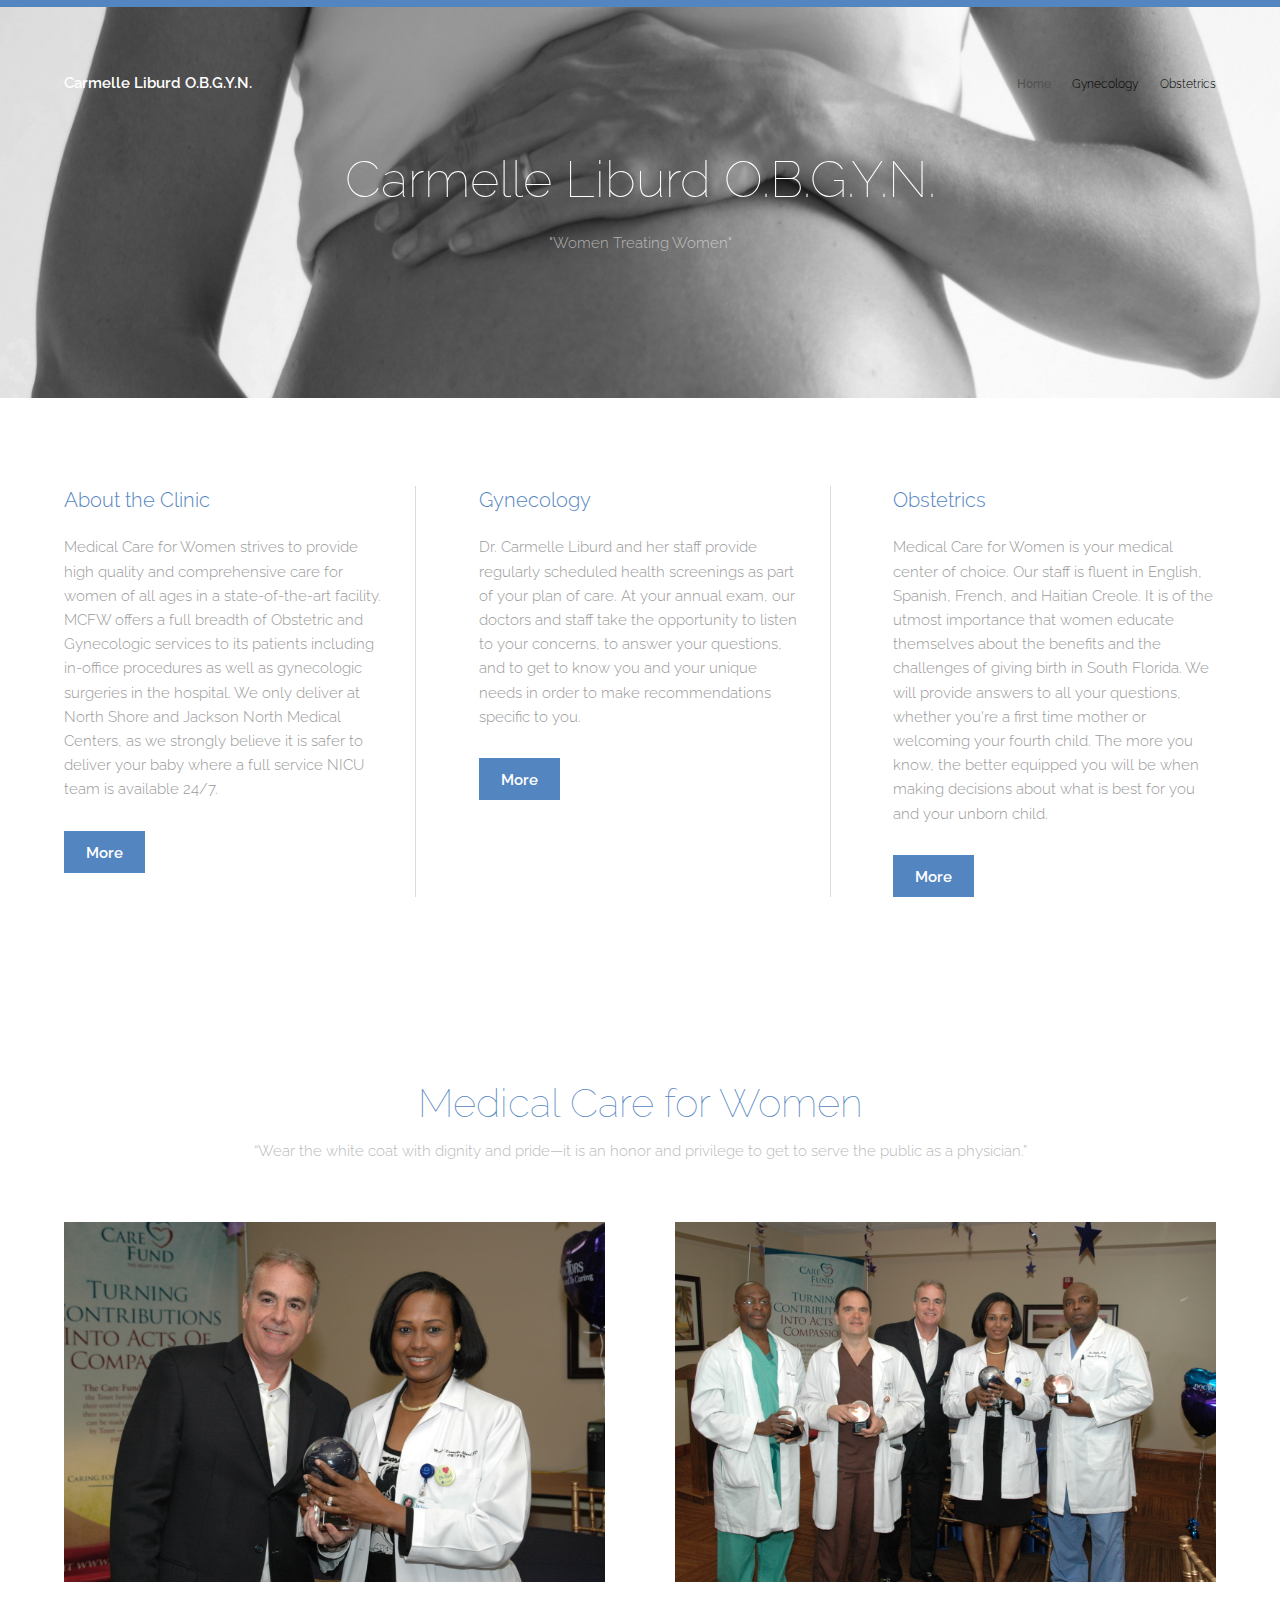
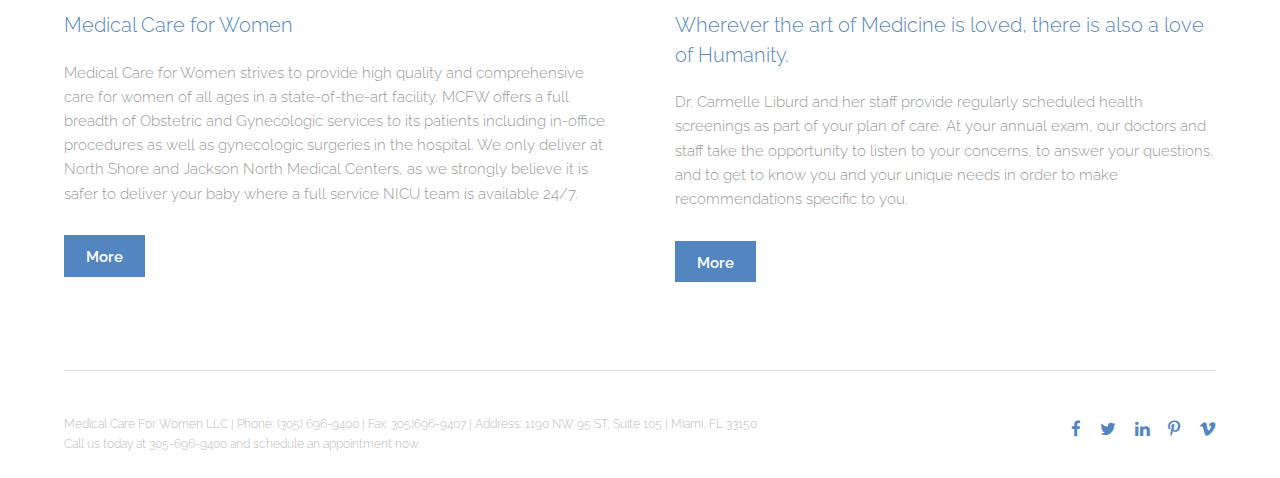
<file: index.html>
<!DOCTYPE HTML>
<!--
	Theory by TEMPLATED
	templated.co @templatedco
	Released for free under the Creative Commons Attribution 3.0 license (templated.co/license)
-->
<html>
	<head>
		<title>Carmelle Liburd</title>
		<meta charset="utf-8" />
		<meta name="viewport" content="width=device-width, initial-scale=1" />
		<link rel="stylesheet" href="assets/css/main.css" />
	</head>
	<body>

		<!-- Header -->
			<header id="header">
				<div class="inner">
					<a href="index.html" class="logo">Carmelle Liburd O.B.G.Y.N.</a>
					<nav id="nav">
						<a href="index.html"><strong>Home</strong></a>
						<a href="generic.html">Gynecology</a>
						<a href="obstetrics.html">Obstetrics</a>
					</nav>
					<a href="#navPanel" class="navPanelToggle"><span class="fa fa-bars"></span></a>
				</div>
			</header>

		<!-- Banner -->
			<section id="banner">
				<h1>Carmelle Liburd O.B.G.Y.N.</h1>
				<p>"Women Treating Women"</p>
			</section>

		<!-- One -->
			<section id="one" class="wrapper">
				<div class="inner">
					<div class="flex flex-3">
						<article>
							<header>
								<h3>About the Clinic<br /></h3>
							</header>
							<p>Medical Care for Women strives to provide high quality and comprehensive care for women of all ages in a state-of-the-art facility. MCFW offers a full breadth of Obstetric and Gynecologic services to its patients including in-office procedures as well as gynecologic surgeries in the hospital. We only deliver at North Shore and Jackson North Medical Centers, as we strongly believe it is safer to deliver your baby where a full service NICU team is available 24/7.</p>
							<footer>
								<a href="#" class="button special">More</a>
							</footer>
						</article>
						<article>
							<header>
								<h3>Gynecology<br /></h3>
							</header>
							<p>Dr. Carmelle Liburd and her staff provide regularly scheduled health screenings as part of your plan of care. At your annual exam, our doctors and staff take the opportunity to listen to your concerns, to answer your questions, and to get to know you and your unique needs in order to make recommendations specific to you.</p>
							<footer>
								<a href="#" class="button special">More</a>
							</footer>
						</article>
						<article>
							<header>
								<h3>Obstetrics<br /></h3>
							</header>
							<p>Medical Care for Women is your medical center of choice. Our staff is fluent in English, Spanish, French, and Haitian Creole. It is of the utmost importance that women educate themselves about the benefits and the challenges of giving birth in South Florida. We will provide answers to all your questions, whether you're a first time mother or welcoming your fourth child. The more you know, the better equipped you will be when making decisions about what is best for you and your unborn child.</p>
							<footer>
								<a href="#" class="button special">More</a>
							</footer>
						</article>
					</div>
				</div>
			</section>

		<!-- Two -->


		<!-- Three -->
			<section id="three" class="wrapper special">
				<div class="inner">
					<header class="align-center">
						<h2>Medical Care for Women</h2>
						<p>“Wear the white coat with dignity and pride—it is an honor and privilege to get to serve the public as a physician.”</p>
					</header>
					<div class="flex flex-2">
						<article>
							<div class="image fit">
								<img src="images/duo.JPG" alt="Pic 01" />
							</div>
							<header>
								<h3>Medical Care for Women</h3>
							</header>
							<p>Medical Care for Women strives to provide high quality and comprehensive care for women of all ages in a state-of-the-art facility. MCFW offers a full breadth of Obstetric and Gynecologic services to its patients including in-office procedures as well as gynecologic surgeries in the hospital. We only deliver at North Shore and Jackson North Medical Centers, as we strongly believe it is safer to deliver your baby where a full service NICU team is available 24/7.</p>
							<footer>
								<a href="#" class="button special">More</a>
							</footer>
						</article>
						<article>
							<div class="image fit">
								<img src="images/group.JPG" alt="Pic 02" />
							</div>
							<header>
								<h3>Wherever the art of Medicine is loved, there is also a love of Humanity.</h3>
							</header>
							<p>Dr. Carmelle Liburd and her staff provide regularly scheduled health screenings as part of your plan of care. At your annual exam, our doctors and staff take the opportunity to listen to your concerns, to answer your questions, and to get to know you and your unique needs in order to make recommendations specific to you.

</p>
							<footer>
								<a href="#" class="button special">More</a>
							</footer>
						</article>
					</div>
				</div>
			</section>

		<!-- Footer -->
			<footer id="footer">
				<div class="inner">
					<div class="flex">
						<div class="copyright">
							Medical Care For Women LLC

| Phone: (305) 696-9400

| Fax: 305)696-9407

| Address: 1190 NW 95 ST, Suite 105

| Miami, FL 33150 <br>Call us today at 305-696-9400 and schedule an appointment now.
						</div>
						<ul class="icons">
							<li><a href="#" class="icon fa-facebook"><span class="label">Facebook</span></a></li>
							<li><a href="#" class="icon fa-twitter"><span class="label">Twitter</span></a></li>
							<li><a href="#" class="icon fa-linkedin"><span class="label">linkedIn</span></a></li>
							<li><a href="#" class="icon fa-pinterest-p"><span class="label">Pinterest</span></a></li>
							<li><a href="#" class="icon fa-vimeo"><span class="label">Vimeo</span></a></li>
						</ul>
					</div>
				</div>
			</footer>

		<!-- Scripts -->
			<script src="assets/js/jquery.min.js"></script>
			<script src="assets/js/skel.min.js"></script>
			<script src="assets/js/util.js"></script>
			<script src="assets/js/main.js"></script>

	</body>
</html>
</file>
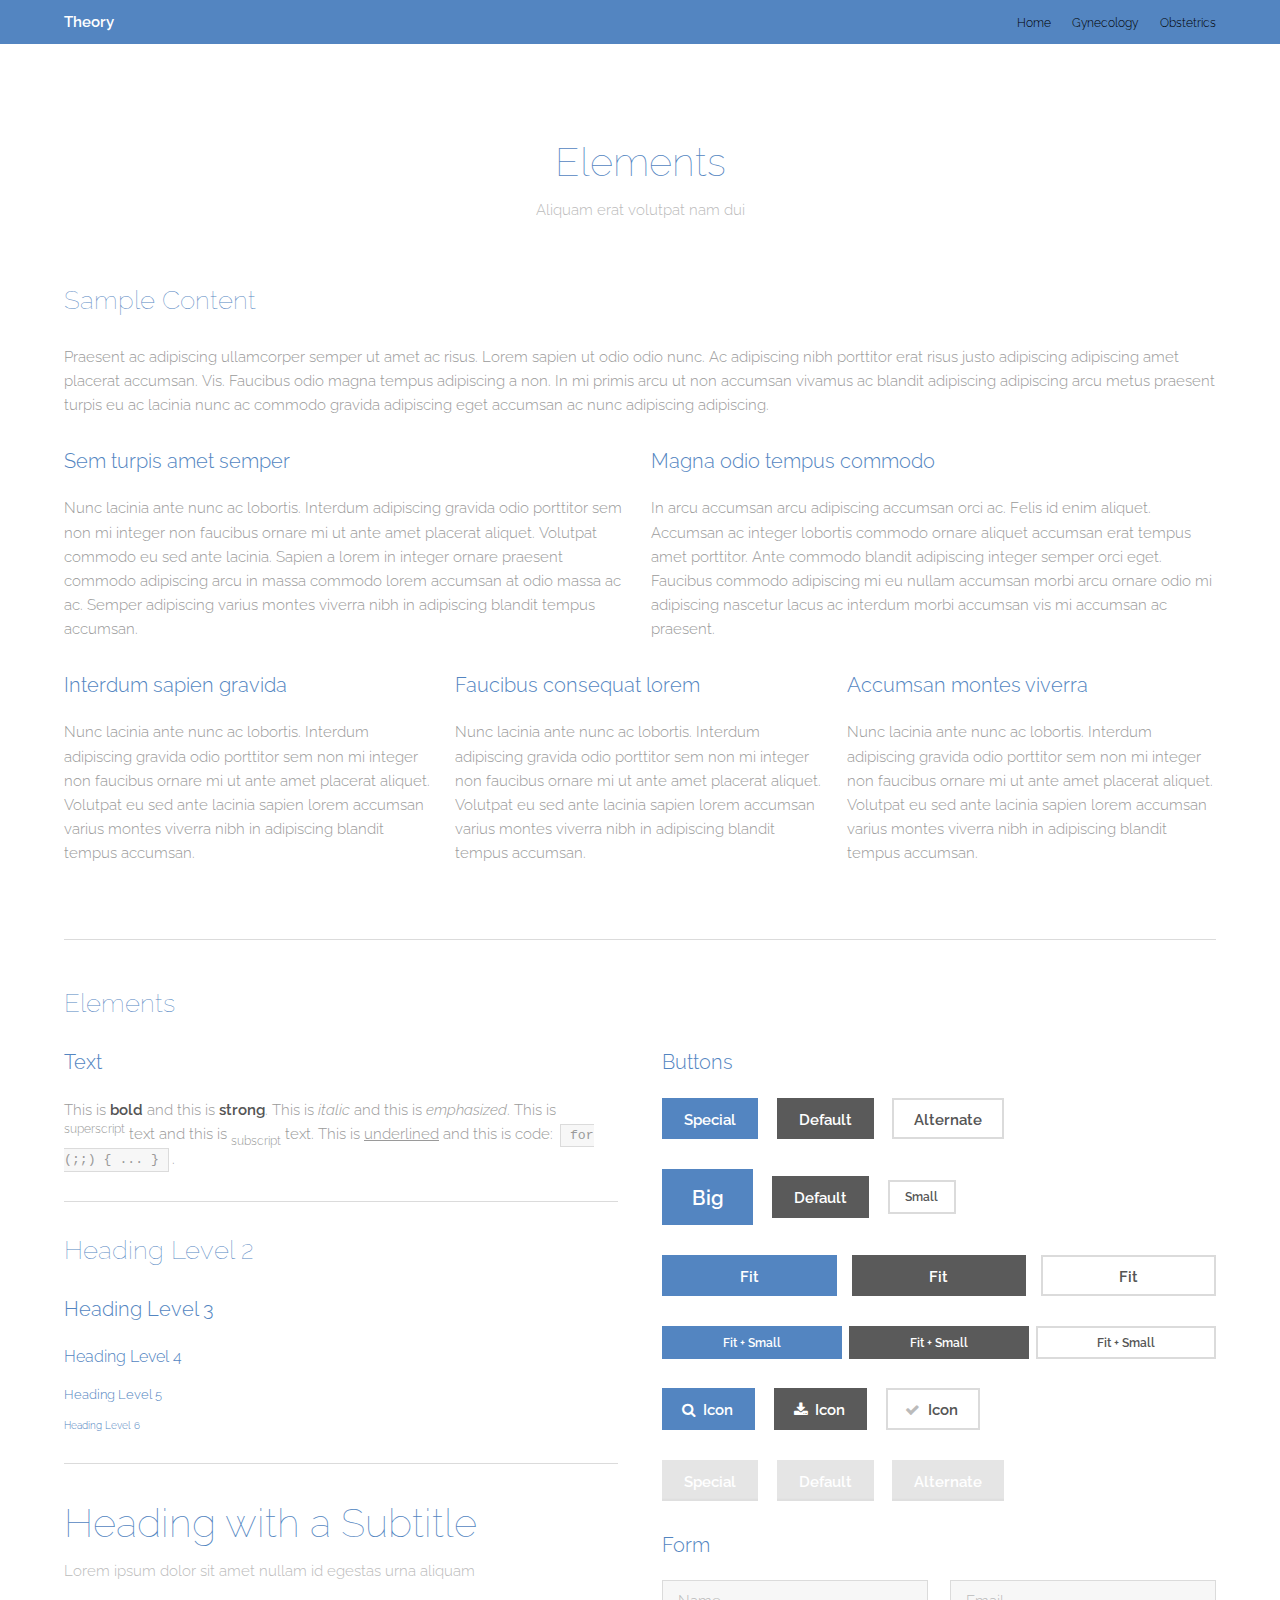
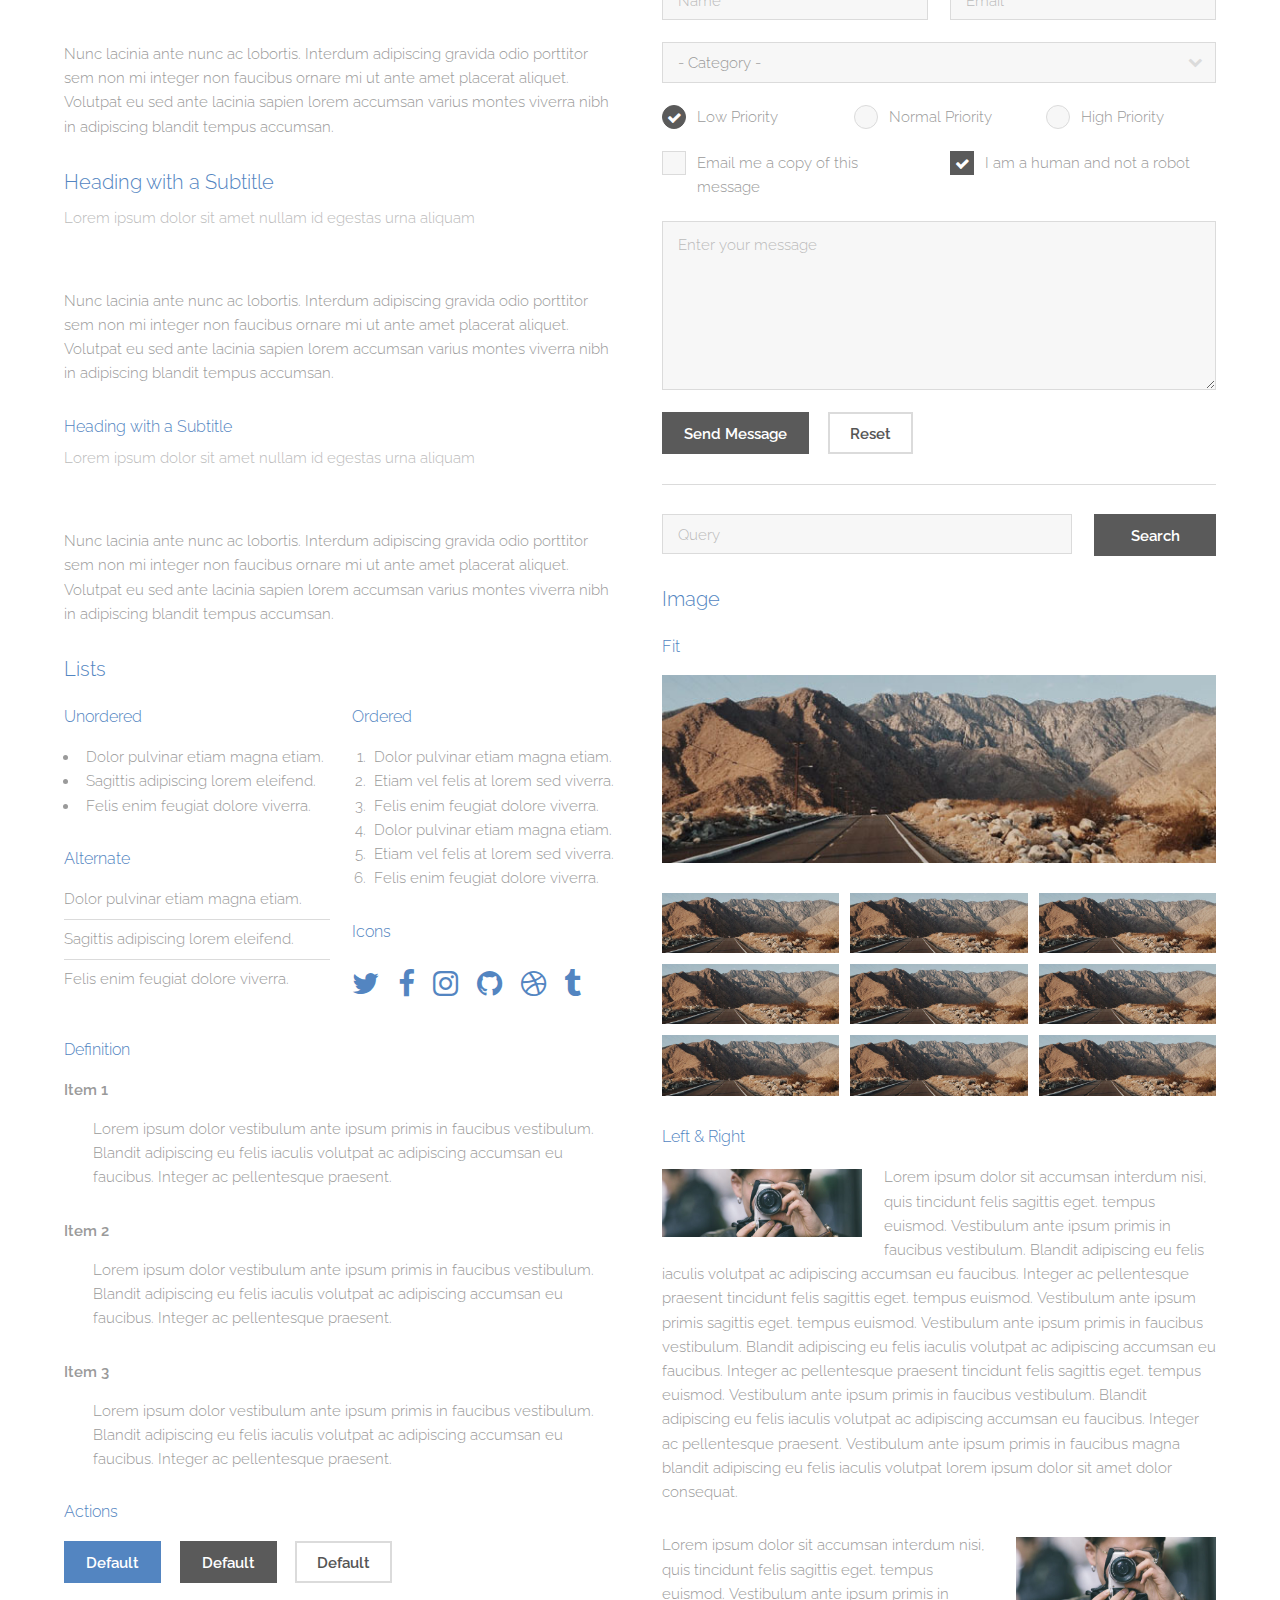
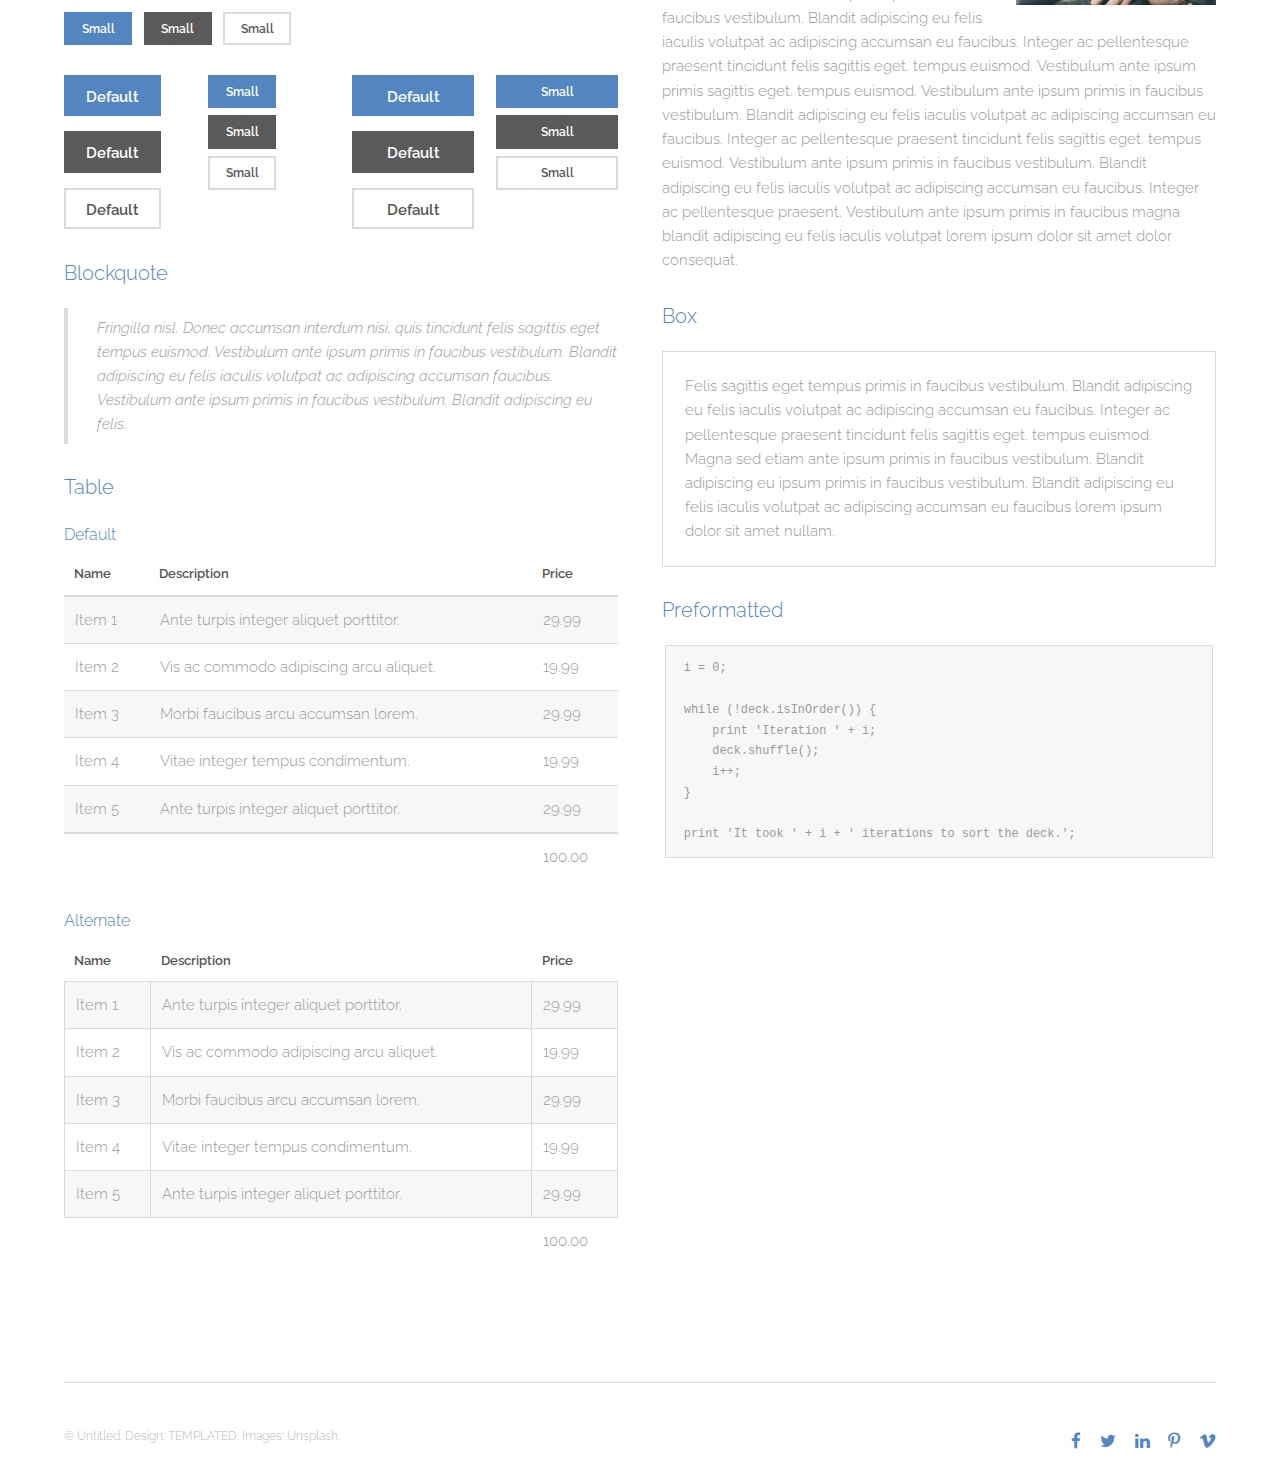
<file: elements.html>
<!DOCTYPE HTML>
<!--
	Theory by TEMPLATED
	templated.co @templatedco
	Released for free under the Creative Commons Attribution 3.0 license (templated.co/license)
-->
<html>
	<head>
		<title>Elements - Theory by TEMPLATED</title>
		<meta charset="utf-8" />
		<meta name="viewport" content="width=device-width, initial-scale=1" />
		<link rel="stylesheet" href="assets/css/main.css" />
	</head>
	<body class="subpage">

		<!-- Header -->
			<header id="header">
				<div class="inner">
					<a href="index.html" class="logo">Theory</a>
					<nav id="nav">
						<a href="index.html">Home</a>
						<a href="generic.html">Gynecology</a>
						<a href="elements.html">Obstetrics</a>
					</nav>
					<a href="#navPanel" class="navPanelToggle"><span class="fa fa-bars"></span></a>
				</div>
			</header>

		<!-- Main -->
			<section id="main" class="wrapper">
				<div class="inner">
					<header class="align-center">
						<h2>Elements</h2>
						<p>Aliquam erat volutpat nam dui </p>
					</header>

				<!-- Content -->
					<h2 id="content">Sample Content</h2>
					<p>Praesent ac adipiscing ullamcorper semper ut amet ac risus. Lorem sapien ut odio odio nunc. Ac adipiscing nibh porttitor erat risus justo adipiscing adipiscing amet placerat accumsan. Vis. Faucibus odio magna tempus adipiscing a non. In mi primis arcu ut non accumsan vivamus ac blandit adipiscing adipiscing arcu metus praesent turpis eu ac lacinia nunc ac commodo gravida adipiscing eget accumsan ac nunc adipiscing adipiscing.</p>
					<div class="row">
						<div class="6u 12u$(small)">
							<h3>Sem turpis amet semper</h3>
							<p>Nunc lacinia ante nunc ac lobortis. Interdum adipiscing gravida odio porttitor sem non mi integer non faucibus ornare mi ut ante amet placerat aliquet. Volutpat commodo eu sed ante lacinia. Sapien a lorem in integer ornare praesent commodo adipiscing arcu in massa commodo lorem accumsan at odio massa ac ac. Semper adipiscing varius montes viverra nibh in adipiscing blandit tempus accumsan.</p>
						</div>
						<div class="6u$ 12u$(small)">
							<h3>Magna odio tempus commodo</h3>
							<p>In arcu accumsan arcu adipiscing accumsan orci ac. Felis id enim aliquet. Accumsan ac integer lobortis commodo ornare aliquet accumsan erat tempus amet porttitor. Ante commodo blandit adipiscing integer semper orci eget. Faucibus commodo adipiscing mi eu nullam accumsan morbi arcu ornare odio mi adipiscing nascetur lacus ac interdum morbi accumsan vis mi accumsan ac praesent.</p>
						</div>
						<!-- Break -->
						<div class="4u 12u$(medium)">
							<h3>Interdum sapien gravida</h3>
							<p>Nunc lacinia ante nunc ac lobortis. Interdum adipiscing gravida odio porttitor sem non mi integer non faucibus ornare mi ut ante amet placerat aliquet. Volutpat eu sed ante lacinia sapien lorem accumsan varius montes viverra nibh in adipiscing blandit tempus accumsan.</p>
						</div>
						<div class="4u 12u$(medium)">
							<h3>Faucibus consequat lorem</h3>
							<p>Nunc lacinia ante nunc ac lobortis. Interdum adipiscing gravida odio porttitor sem non mi integer non faucibus ornare mi ut ante amet placerat aliquet. Volutpat eu sed ante lacinia sapien lorem accumsan varius montes viverra nibh in adipiscing blandit tempus accumsan.</p>
						</div>
						<div class="4u$ 12u$(medium)">
							<h3>Accumsan montes viverra</h3>
							<p>Nunc lacinia ante nunc ac lobortis. Interdum adipiscing gravida odio porttitor sem non mi integer non faucibus ornare mi ut ante amet placerat aliquet. Volutpat eu sed ante lacinia sapien lorem accumsan varius montes viverra nibh in adipiscing blandit tempus accumsan.</p>
						</div>
					</div>

				<hr class="major" />

				<!-- Elements -->
					<h2 id="elements">Elements</h2>
					<div class="row 200%">
						<div class="6u 12u$(medium)">

							<!-- Text stuff -->
								<h3>Text</h3>
								<p>This is <b>bold</b> and this is <strong>strong</strong>. This is <i>italic</i> and this is <em>emphasized</em>.
								This is <sup>superscript</sup> text and this is <sub>subscript</sub> text.
								This is <u>underlined</u> and this is code: <code>for (;;) { ... }</code>.</p>
								<hr />
								<h2>Heading Level 2</h2>
								<h3>Heading Level 3</h3>
								<h4>Heading Level 4</h4>
								<h5>Heading Level 5</h5>
								<h6>Heading Level 6</h6>
								<hr />
								<header>
									<h2>Heading with a Subtitle</h2>
									<p>Lorem ipsum dolor sit amet nullam id egestas urna aliquam</p>
								</header>
								<p>Nunc lacinia ante nunc ac lobortis. Interdum adipiscing gravida odio porttitor sem non mi integer non faucibus ornare mi ut ante amet placerat aliquet. Volutpat eu sed ante lacinia sapien lorem accumsan varius montes viverra nibh in adipiscing blandit tempus accumsan.</p>
								<header>
									<h3>Heading with a Subtitle</h3>
									<p>Lorem ipsum dolor sit amet nullam id egestas urna aliquam</p>
								</header>
								<p>Nunc lacinia ante nunc ac lobortis. Interdum adipiscing gravida odio porttitor sem non mi integer non faucibus ornare mi ut ante amet placerat aliquet. Volutpat eu sed ante lacinia sapien lorem accumsan varius montes viverra nibh in adipiscing blandit tempus accumsan.</p>
								<header>
									<h4>Heading with a Subtitle</h4>
									<p>Lorem ipsum dolor sit amet nullam id egestas urna aliquam</p>
								</header>
								<p>Nunc lacinia ante nunc ac lobortis. Interdum adipiscing gravida odio porttitor sem non mi integer non faucibus ornare mi ut ante amet placerat aliquet. Volutpat eu sed ante lacinia sapien lorem accumsan varius montes viverra nibh in adipiscing blandit tempus accumsan.</p>

							<!-- Lists -->
								<h3>Lists</h3>
								<div class="row">
									<div class="6u 12u$(small)">

										<h4>Unordered</h4>
										<ul>
											<li>Dolor pulvinar etiam magna etiam.</li>
											<li>Sagittis adipiscing lorem eleifend.</li>
											<li>Felis enim feugiat dolore viverra.</li>
										</ul>

										<h4>Alternate</h4>
										<ul class="alt">
											<li>Dolor pulvinar etiam magna etiam.</li>
											<li>Sagittis adipiscing lorem eleifend.</li>
											<li>Felis enim feugiat dolore viverra.</li>
										</ul>

									</div>
									<div class="6u$ 12u$(small)">

										<h4>Ordered</h4>
										<ol>
											<li>Dolor pulvinar etiam magna etiam.</li>
											<li>Etiam vel felis at lorem sed viverra.</li>
											<li>Felis enim feugiat dolore viverra.</li>
											<li>Dolor pulvinar etiam magna etiam.</li>
											<li>Etiam vel felis at lorem sed viverra.</li>
											<li>Felis enim feugiat dolore viverra.</li>
										</ol>

										<h4>Icons</h4>
										<ul class="icons">
											<li><a href="#" class="icon fa-twitter"><span class="label">Twitter</span></a></li>
											<li><a href="#" class="icon fa-facebook"><span class="label">Facebook</span></a></li>
											<li><a href="#" class="icon fa-instagram"><span class="label">Instagram</span></a></li>
											<li><a href="#" class="icon fa-github"><span class="label">Github</span></a></li>
											<li><a href="#" class="icon fa-dribbble"><span class="label">Dribbble</span></a></li>
											<li><a href="#" class="icon fa-tumblr"><span class="label">Tumblr</span></a></li>
										</ul>

									</div>
								</div>
								<h4>Definition</h4>
								<dl>
									<dt>Item 1</dt>
									<dd>
										<p>Lorem ipsum dolor vestibulum ante ipsum primis in faucibus vestibulum. Blandit adipiscing eu felis iaculis volutpat ac adipiscing accumsan eu faucibus. Integer ac pellentesque praesent.</p>
									</dd>
									<dt>Item 2</dt>
									<dd>
										<p>Lorem ipsum dolor vestibulum ante ipsum primis in faucibus vestibulum. Blandit adipiscing eu felis iaculis volutpat ac adipiscing accumsan eu faucibus. Integer ac pellentesque praesent.</p>
									</dd>
									<dt>Item 3</dt>
									<dd>
										<p>Lorem ipsum dolor vestibulum ante ipsum primis in faucibus vestibulum. Blandit adipiscing eu felis iaculis volutpat ac adipiscing accumsan eu faucibus. Integer ac pellentesque praesent.</p>
									</dd>
								</dl>

								<h4>Actions</h4>
								<ul class="actions">
									<li><a href="#" class="button special">Default</a></li>
									<li><a href="#" class="button">Default</a></li>
									<li><a href="#" class="button alt">Default</a></li>
								</ul>
								<ul class="actions small">
									<li><a href="#" class="button special small">Small</a></li>
									<li><a href="#" class="button small">Small</a></li>
									<li><a href="#" class="button alt small">Small</a></li>
								</ul>
								<div class="row">
									<div class="3u 12u$(small)">
										<ul class="actions vertical">
											<li><a href="#" class="button special">Default</a></li>
											<li><a href="#" class="button">Default</a></li>
											<li><a href="#" class="button alt">Default</a></li>
										</ul>
									</div>
									<div class="3u 12u$(small)">
										<ul class="actions vertical small">
											<li><a href="#" class="button special small">Small</a></li>
											<li><a href="#" class="button small">Small</a></li>
											<li><a href="#" class="button alt small">Small</a></li>
										</ul>
									</div>
									<div class="3u 12u$(small)">
										<ul class="actions vertical">
											<li><a href="#" class="button special fit">Default</a></li>
											<li><a href="#" class="button fit">Default</a></li>
											<li><a href="#" class="button alt fit">Default</a></li>
										</ul>
									</div>
									<div class="3u$ 12u$(small)">
										<ul class="actions vertical small">
											<li><a href="#" class="button special small fit">Small</a></li>
											<li><a href="#" class="button small fit">Small</a></li>
											<li><a href="#" class="button alt small fit">Small</a></li>
										</ul>
									</div>
								</div>

							<!-- Blockquote -->
								<h3>Blockquote</h3>
								<blockquote>Fringilla nisl. Donec accumsan interdum nisi, quis tincidunt felis sagittis eget tempus euismod. Vestibulum ante ipsum primis in faucibus vestibulum. Blandit adipiscing eu felis iaculis volutpat ac adipiscing accumsan faucibus. Vestibulum ante ipsum primis in faucibus vestibulum. Blandit adipiscing eu felis.</blockquote>

							<!-- Table -->
								<h3>Table</h3>

								<h4>Default</h4>
								<div class="table-wrapper">
									<table>
										<thead>
											<tr>
												<th>Name</th>
												<th>Description</th>
												<th>Price</th>
											</tr>
										</thead>
										<tbody>
											<tr>
												<td>Item 1</td>
												<td>Ante turpis integer aliquet porttitor.</td>
												<td>29.99</td>
											</tr>
											<tr>
												<td>Item 2</td>
												<td>Vis ac commodo adipiscing arcu aliquet.</td>
												<td>19.99</td>
											</tr>
											<tr>
												<td>Item 3</td>
												<td> Morbi faucibus arcu accumsan lorem.</td>
												<td>29.99</td>
											</tr>
											<tr>
												<td>Item 4</td>
												<td>Vitae integer tempus condimentum.</td>
												<td>19.99</td>
											</tr>
											<tr>
												<td>Item 5</td>
												<td>Ante turpis integer aliquet porttitor.</td>
												<td>29.99</td>
											</tr>
										</tbody>
										<tfoot>
											<tr>
												<td colspan="2"></td>
												<td>100.00</td>
											</tr>
										</tfoot>
									</table>
								</div>

								<h4>Alternate</h4>
								<div class="table-wrapper">
									<table class="alt">
										<thead>
											<tr>
												<th>Name</th>
												<th>Description</th>
												<th>Price</th>
											</tr>
										</thead>
										<tbody>
											<tr>
												<td>Item 1</td>
												<td>Ante turpis integer aliquet porttitor.</td>
												<td>29.99</td>
											</tr>
											<tr>
												<td>Item 2</td>
												<td>Vis ac commodo adipiscing arcu aliquet.</td>
												<td>19.99</td>
											</tr>
											<tr>
												<td>Item 3</td>
												<td> Morbi faucibus arcu accumsan lorem.</td>
												<td>29.99</td>
											</tr>
											<tr>
												<td>Item 4</td>
												<td>Vitae integer tempus condimentum.</td>
												<td>19.99</td>
											</tr>
											<tr>
												<td>Item 5</td>
												<td>Ante turpis integer aliquet porttitor.</td>
												<td>29.99</td>
											</tr>
										</tbody>
										<tfoot>
											<tr>
												<td colspan="2"></td>
												<td>100.00</td>
											</tr>
										</tfoot>
									</table>
								</div>

						</div>
						<div class="6u$ 12u$(medium)">

							<!-- Buttons -->
								<h3>Buttons</h3>
								<ul class="actions">
									<li><a href="#" class="button special">Special</a></li>
									<li><a href="#" class="button">Default</a></li>
									<li><a href="#" class="button alt">Alternate</a></li>
								</ul>
								<ul class="actions">
									<li><a href="#" class="button special big">Big</a></li>
									<li><a href="#" class="button">Default</a></li>
									<li><a href="#" class="button alt small">Small</a></li>
								</ul>
								<ul class="actions fit">
									<li><a href="#" class="button special fit">Fit</a></li>
									<li><a href="#" class="button fit">Fit</a></li>
									<li><a href="#" class="button alt fit">Fit</a></li>
								</ul>
								<ul class="actions fit small">
									<li><a href="#" class="button special fit small">Fit + Small</a></li>
									<li><a href="#" class="button fit small">Fit + Small</a></li>
									<li><a href="#" class="button alt fit small">Fit + Small</a></li>
								</ul>
								<ul class="actions">
									<li><a href="#" class="button special icon fa-search">Icon</a></li>
									<li><a href="#" class="button icon fa-download">Icon</a></li>
									<li><a href="#" class="button alt icon fa-check">Icon</a></li>
								</ul>
								<ul class="actions">
									<li><span class="button special disabled">Special</span></li>
									<li><span class="button disabled">Default</span></li>
									<li><span class="button alt disabled">Alternate</span></li>
								</ul>

							<!-- Form -->
								<h3>Form</h3>

								<form method="post" action="#">
									<div class="row uniform">
										<div class="6u 12u$(xsmall)">
											<input type="text" name="name" id="name" value="" placeholder="Name" />
										</div>
										<div class="6u$ 12u$(xsmall)">
											<input type="email" name="email" id="email" value="" placeholder="Email" />
										</div>
										<!-- Break -->
										<div class="12u$">
											<div class="select-wrapper">
												<select name="category" id="category">
													<option value="">- Category -</option>
													<option value="1">Manufacturing</option>
													<option value="1">Shipping</option>
													<option value="1">Administration</option>
													<option value="1">Human Resources</option>
												</select>
											</div>
										</div>
										<!-- Break -->
										<div class="4u 12u$(small)">
											<input type="radio" id="priority-low" name="priority" checked>
											<label for="priority-low">Low Priority</label>
										</div>
										<div class="4u 12u$(small)">
											<input type="radio" id="priority-normal" name="priority">
											<label for="priority-normal">Normal Priority</label>
										</div>
										<div class="4u$ 12u$(small)">
											<input type="radio" id="priority-high" name="priority">
											<label for="priority-high">High Priority</label>
										</div>
										<!-- Break -->
										<div class="6u 12u$(small)">
											<input type="checkbox" id="copy" name="copy">
											<label for="copy">Email me a copy of this message</label>
										</div>
										<div class="6u$ 12u$(small)">
											<input type="checkbox" id="human" name="human" checked>
											<label for="human">I am a human and not a robot</label>
										</div>
										<!-- Break -->
										<div class="12u$">
											<textarea name="message" id="message" placeholder="Enter your message" rows="6"></textarea>
										</div>
										<!-- Break -->
										<div class="12u$">
											<ul class="actions">
												<li><input type="submit" value="Send Message" /></li>
												<li><input type="reset" value="Reset" class="alt" /></li>
											</ul>
										</div>
									</div>
								</form>

								<hr />

								<form method="post" action="#">
									<div class="row uniform">
										<div class="9u 12u$(small)">
											<input type="text" name="query" id="query" value="" placeholder="Query" />
										</div>
										<div class="3u$ 12u$(small)">
											<input type="submit" value="Search" class="fit" />
										</div>
									</div>
								</form>

							<!-- Image -->
								<h3>Image</h3>

								<h4>Fit</h4>
								<span class="image fit"><img src="images/pic01.jpg" alt="" /></span>
								<div class="box alt">
									<div class="row 50% uniform">
										<div class="4u"><span class="image fit"><img src="images/pic01.jpg" alt="" /></span></div>
										<div class="4u"><span class="image fit"><img src="images/pic01.jpg" alt="" /></span></div>
										<div class="4u$"><span class="image fit"><img src="images/pic01.jpg" alt="" /></span></div>
										<!-- Break -->
										<div class="4u"><span class="image fit"><img src="images/pic01.jpg" alt="" /></span></div>
										<div class="4u"><span class="image fit"><img src="images/pic01.jpg" alt="" /></span></div>
										<div class="4u$"><span class="image fit"><img src="images/pic01.jpg" alt="" /></span></div>
										<!-- Break -->
										<div class="4u"><span class="image fit"><img src="images/pic01.jpg" alt="" /></span></div>
										<div class="4u"><span class="image fit"><img src="images/pic01.jpg" alt="" /></span></div>
										<div class="4u$"><span class="image fit"><img src="images/pic01.jpg" alt="" /></span></div>
									</div>
								</div>

								<h4>Left &amp; Right</h4>
								<p><span class="image left"><img src="images/pic02.jpg" alt="" /></span>Lorem ipsum dolor sit accumsan interdum nisi, quis tincidunt felis sagittis eget. tempus euismod. Vestibulum ante ipsum primis in faucibus vestibulum. Blandit adipiscing eu felis iaculis volutpat ac adipiscing accumsan eu faucibus. Integer ac pellentesque praesent tincidunt felis sagittis eget. tempus euismod. Vestibulum ante ipsum primis sagittis eget. tempus euismod. Vestibulum ante ipsum primis in faucibus vestibulum. Blandit adipiscing eu felis iaculis volutpat ac adipiscing accumsan eu faucibus. Integer ac pellentesque praesent tincidunt felis sagittis eget. tempus euismod. Vestibulum ante ipsum primis in faucibus vestibulum. Blandit adipiscing eu felis iaculis volutpat ac adipiscing accumsan eu faucibus. Integer ac pellentesque praesent. Vestibulum ante ipsum primis in faucibus magna blandit adipiscing eu felis iaculis volutpat lorem ipsum dolor sit amet dolor consequat.</p>
								<p><span class="image right"><img src="images/pic02.jpg" alt="" /></span>Lorem ipsum dolor sit accumsan interdum nisi, quis tincidunt felis sagittis eget. tempus euismod. Vestibulum ante ipsum primis in faucibus vestibulum. Blandit adipiscing eu felis iaculis volutpat ac adipiscing accumsan eu faucibus. Integer ac pellentesque praesent tincidunt felis sagittis eget. tempus euismod. Vestibulum ante ipsum primis sagittis eget. tempus euismod. Vestibulum ante ipsum primis in faucibus vestibulum. Blandit adipiscing eu felis iaculis volutpat ac adipiscing accumsan eu faucibus. Integer ac pellentesque praesent tincidunt felis sagittis eget. tempus euismod. Vestibulum ante ipsum primis in faucibus vestibulum. Blandit adipiscing eu felis iaculis volutpat ac adipiscing accumsan eu faucibus. Integer ac pellentesque praesent. Vestibulum ante ipsum primis in faucibus magna blandit adipiscing eu felis iaculis volutpat lorem ipsum dolor sit amet dolor consequat.</p>

							<!-- Box -->
								<h3>Box</h3>
								<div class="box">
									<p>Felis sagittis eget tempus primis in faucibus vestibulum. Blandit adipiscing eu felis iaculis volutpat ac adipiscing accumsan eu faucibus. Integer ac pellentesque praesent tincidunt felis sagittis eget. tempus euismod. Magna sed etiam ante ipsum primis in faucibus vestibulum. Blandit adipiscing eu ipsum primis in faucibus vestibulum. Blandit adipiscing eu felis iaculis volutpat ac adipiscing accumsan eu faucibus lorem ipsum dolor sit amet nullam.</p>
								</div>

							<!-- Preformatted Code -->
								<h3>Preformatted</h3>
								<pre><code>i = 0;

while (!deck.isInOrder()) {
    print 'Iteration ' + i;
    deck.shuffle();
    i++;
}

print 'It took ' + i + ' iterations to sort the deck.';
</code></pre>

						</div>
					</div>

				</div>
			</section>

		<!-- Footer -->
			<footer id="footer">
				<div class="inner">
					<div class="flex">
						<div class="copyright">
							&copy; Untitled. Design: <a href="https://templated.co">TEMPLATED</a>. Images: <a href="https://unsplash.com">Unsplash</a>.
						</div>
						<ul class="icons">
							<li><a href="#" class="icon fa-facebook"><span class="label">Facebook</span></a></li>
							<li><a href="#" class="icon fa-twitter"><span class="label">Twitter</span></a></li>
							<li><a href="#" class="icon fa-linkedin"><span class="label">linkedIn</span></a></li>
							<li><a href="#" class="icon fa-pinterest-p"><span class="label">Pinterest</span></a></li>
							<li><a href="#" class="icon fa-vimeo"><span class="label">Vimeo</span></a></li>
						</ul>
					</div>
				</div>
			</footer>

		<!-- Scripts -->
			<script src="assets/js/jquery.min.js"></script>
			<script src="assets/js/skel.min.js"></script>
			<script src="assets/js/util.js"></script>
			<script src="assets/js/main.js"></script>

	</body>
</html>
</file>
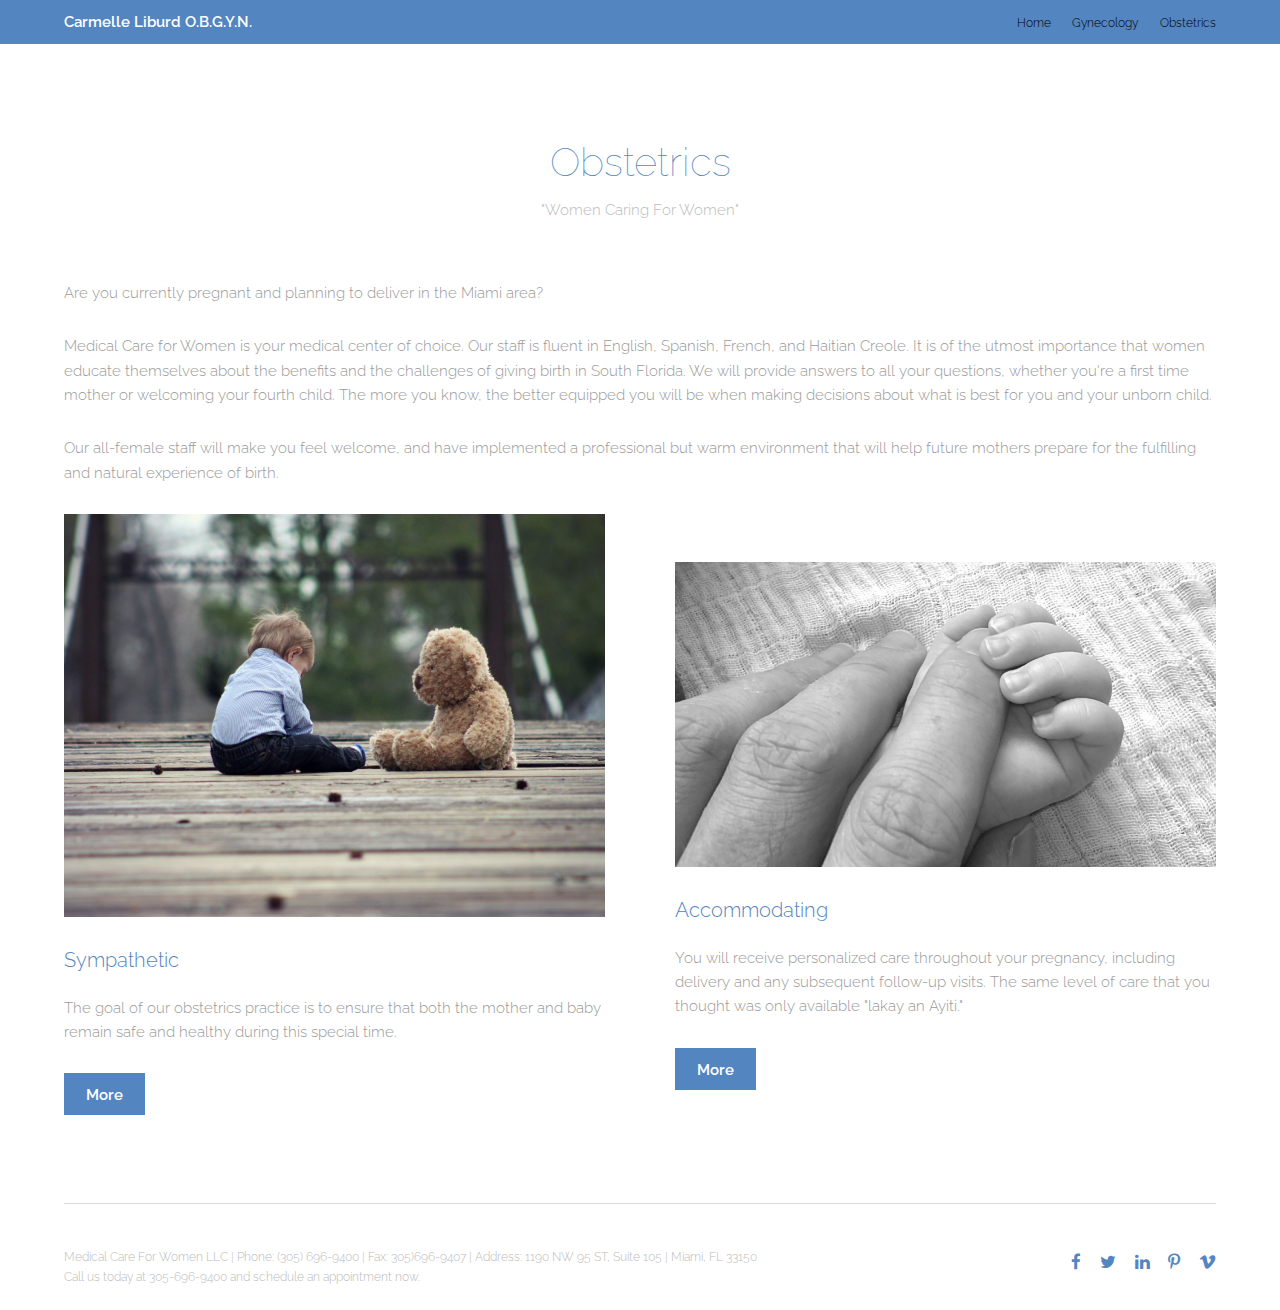
<file: obstetrics.html>
<!DOCTYPE HTML>
<!--
	Theory by TEMPLATED
	templated.co @templatedco
	Released for free under the Creative Commons Attribution 3.0 license (templated.co/license)
-->
<html>
	<head>
		<title>Carmelle Liburd MCFW</title>
		<meta charset="utf-8" />
		<meta name="viewport" content="width=device-width, initial-scale=1" />
		<link rel="stylesheet" href="assets/css/main.css" />
	</head>
	<body class="subpage">

		<!-- Header -->
			<header id="header">
				<div class="inner">
					<a href="index.html" class="logo">Carmelle Liburd O.B.G.Y.N.</a>
					<nav id="nav">
						<a href="index.html">Home</a>
						<a href="generic.html">Gynecology</a>
						<a href="obstetrics.html">Obstetrics</a>
					</nav>
					<a href="#navPanel" class="navPanelToggle"><span class="fa fa-bars"></span></a>
				</div>
			</header>

		<!-- Three -->
			<section id="three" class="wrapper">
				<div class="inner">
					<header class="align-center">
						<h2>Obstetrics</h2>
						<p>"Women Caring For Women"</p>
					</header>
					<p>Are you currently pregnant and planning to deliver in the Miami area?</p>
<p>Medical Care for Women is your medical center of choice. Our staff is fluent in English, Spanish, French, and Haitian Creole. It is of the utmost importance that women educate themselves about the benefits and the challenges of giving birth in South Florida. We will provide answers to all your questions, whether you're a first time mother or welcoming your fourth child. The more you know, the better equipped you will be when making decisions about what is best for you and your unborn child.</p>

<p>Our all-female staff will make you feel welcome, and have implemented a professional but warm environment that will help future mothers prepare for the fulfilling and natural experience of birth. </p>
					


					<div class="flex flex-2">
						<article>
							<div class="image fit">
								<img src="images/babybear.jpg" alt="Pic 01" />
							</div>
							<header>
								<h3>Sympathetic</h3>
							</header>
							<p>The goal of our obstetrics practice is to ensure that both the mother and baby remain safe and healthy during this special time.</p>
							<footer>
								<a href="#" class="button special">More</a>
							</footer>
						</article>
						<article>
							<br><br>
							<div class="image fit">
								<img src="images/babyhand.jpg" alt="Pic 02" />
							</div>
							<header>
								<h3>Accommodating</h3>
							</header>
							<p>You will receive personalized care throughout your pregnancy, including delivery and any subsequent follow-up visits. The same level of care that you thought was only available "lakay an Ayiti."</p>
							<footer>
								<a href="#" class="button special">More</a>
							</footer>
						</article>
					</div>
				</div>
			</section>

		<!-- Footer -->
			<footer id="footer">
				<div class="inner">
					<div class="flex">
						<div class="copyright">
						Medical Care For Women LLC

| Phone: (305) 696-9400

| Fax: 305)696-9407

| Address: 1190 NW 95 ST, Suite 105

| Miami, FL 33150 <br>Call us today at 305-696-9400 and schedule an appointment now.</div>
						<ul class="icons">
							<li><a href="#" class="icon fa-facebook"><span class="label">Facebook</span></a></li>
							<li><a href="#" class="icon fa-twitter"><span class="label">Twitter</span></a></li>
							<li><a href="#" class="icon fa-linkedin"><span class="label">linkedIn</span></a></li>
							<li><a href="#" class="icon fa-pinterest-p"><span class="label">Pinterest</span></a></li>
							<li><a href="#" class="icon fa-vimeo"><span class="label">Vimeo</span></a></li>
						</ul>
					</div>
				</div>
			</footer>

		<!-- Scripts -->
			<script src="assets/js/jquery.min.js"></script>
			<script src="assets/js/skel.min.js"></script>
			<script src="assets/js/util.js"></script>
			<script src="assets/js/main.js"></script>

	</body>
</html>
</file>
<file: assets/css/main.css>
@charset "UTF-8";
@import url(font-awesome.min.css);
@import "https://fonts.googleapis.com/css?family=Raleway:100,300,600";

/*
	Theory by TEMPLATED
	templated.co @templatedco
	Released for free under the Creative Commons Attribution 3.0 license (templated.co/license)
*/

/* Reset */

	html, body, div, span, applet, object, iframe, h1, h2, h3, h4, h5, h6, p, blockquote, pre, a, abbr, acronym, address, big, cite, code, del, dfn, em, img, ins, kbd, q, s, samp, small, strike, strong, sub, sup, tt, var, b, u, i, center, dl, dt, dd, ol, ul, li, fieldset, form, label, legend, table, caption, tbody, tfoot, thead, tr, th, td, article, aside, canvas, details, embed, figure, figcaption, footer, header, hgroup, menu, nav, output, ruby, section, summary, time, mark, audio, video {
		margin: 0;
		padding: 0;
		border: 0;
		font-family:Arial, Helvetica, sans-serif;
		font-size: 100%;
		font: inherit;
		vertical-align: baseline;
	}

	article, aside, details, figcaption, figure, footer, header, hgroup, menu, nav, section {
		display: block;
	}

	body {
		line-height: 1;
	}

	ol, ul {
		list-style: none;
	}

	blockquote, q {
		quotes: none;
	}

	blockquote:before, blockquote:after, q:before, q:after {
		content: '';
		content: none;
	}

	table {
		border-collapse: collapse;
		border-spacing: 0;
	}

	body {
		-webkit-text-size-adjust: none;
	}

/* Box Model */

	*, *:before, *:after {
		-moz-box-sizing: border-box;
		-webkit-box-sizing: border-box;
		box-sizing: border-box;
	}

/* Containers */

	.container {
		margin-left: auto;
		margin-right: auto;
	}

	.container.\31 25\25 {
		width: 100%;
		max-width: 100em;
		min-width: 80em;
	}

	.container.\37 5\25 {
		width: 60em;
	}

	.container.\35 0\25 {
		width: 40em;
	}

	.container.\32 5\25 {
		width: 20em;
	}

	.container {
		width: 80em;
	}

	@media screen and (max-width: 1680px) {

		.container.\31 25\25 {
			width: 100%;
			max-width: 100em;
			min-width: 80em;
		}

		.container.\37 5\25 {
			width: 60em;
		}

		.container.\35 0\25 {
			width: 40em;
		}

		.container.\32 5\25 {
			width: 20em;
		}

		.container {
			width: 80em;
		}

	}

	@media screen and (max-width: 1280px) {

		.container.\31 25\25 {
			width: 100%;
			max-width: 81.25em;
			min-width: 65em;
		}

		.container.\37 5\25 {
			width: 48.75em;
		}

		.container.\35 0\25 {
			width: 32.5em;
		}

		.container.\32 5\25 {
			width: 16.25em;
		}

		.container {
			width: 65em;
		}

	}

	@media screen and (max-width: 980px) {

		.container.\31 25\25 {
			width: 100%;
			max-width: 112.5%;
			min-width: 90%;
		}

		.container.\37 5\25 {
			width: 67.5%;
		}

		.container.\35 0\25 {
			width: 45%;
		}

		.container.\32 5\25 {
			width: 22.5%;
		}

		.container {
			width: 90%;
		}

	}

	@media screen and (max-width: 736px) {

		.container.\31 25\25 {
			width: 100%;
			max-width: 112.5%;
			min-width: 90%;
		}

		.container.\37 5\25 {
			width: 67.5%;
		}

		.container.\35 0\25 {
			width: 45%;
		}

		.container.\32 5\25 {
			width: 22.5%;
		}

		.container {
			width: 90% !important;
		}

	}

	@media screen and (max-width: 480px) {

		.container.\31 25\25 {
			width: 100%;
			max-width: 112.5%;
			min-width: 90%;
		}

		.container.\37 5\25 {
			width: 67.5%;
		}

		.container.\35 0\25 {
			width: 45%;
		}

		.container.\32 5\25 {
			width: 22.5%;
		}

		.container {
			width: 90% !important;
		}

	}

/* Grid */

	.row {
		border-bottom: solid 1px transparent;
		-moz-box-sizing: border-box;
		-webkit-box-sizing: border-box;
		box-sizing: border-box;
	}

	.row > * {
		float: left;
		-moz-box-sizing: border-box;
		-webkit-box-sizing: border-box;
		box-sizing: border-box;
	}

	.row:after, .row:before {
		content: '';
		display: block;
		clear: both;
		height: 0;
	}

	.row.uniform > * > :first-child {
		margin-top: 0;
	}

	.row.uniform > * > :last-child {
		margin-bottom: 0;
	}

	.row.\30 \25 > * {
		padding: 0 0 0 0em;
	}

	.row.\30 \25 {
		margin: 0 0 -1px 0em;
	}

	.row.uniform.\30 \25 > * {
		padding: 0em 0 0 0em;
	}

	.row.uniform.\30 \25 {
		margin: 0em 0 -1px 0em;
	}

	.row > * {
		padding: 0 0 0 2em;
	}

	.row {
		margin: 0 0 -1px -2em;
	}

	.row.uniform > * {
		padding: 2em 0 0 2em;
	}

	.row.uniform {
		margin: -2em 0 -1px -2em;
	}

	.row.\32 00\25 > * {
		padding: 0 0 0 4em;
	}

	.row.\32 00\25 {
		margin: 0 0 -1px -4em;
	}

	.row.uniform.\32 00\25 > * {
		padding: 4em 0 0 4em;
	}

	.row.uniform.\32 00\25 {
		margin: -4em 0 -1px -4em;
	}

	.row.\31 50\25 > * {
		padding: 0 0 0 3em;
	}

	.row.\31 50\25 {
		margin: 0 0 -1px -3em;
	}

	.row.uniform.\31 50\25 > * {
		padding: 3em 0 0 3em;
	}

	.row.uniform.\31 50\25 {
		margin: -3em 0 -1px -3em;
	}

	.row.\35 0\25 > * {
		padding: 0 0 0 1em;
	}

	.row.\35 0\25 {
		margin: 0 0 -1px -1em;
	}

	.row.uniform.\35 0\25 > * {
		padding: 1em 0 0 1em;
	}

	.row.uniform.\35 0\25 {
		margin: -1em 0 -1px -1em;
	}

	.row.\32 5\25 > * {
		padding: 0 0 0 0.5em;
	}

	.row.\32 5\25 {
		margin: 0 0 -1px -0.5em;
	}

	.row.uniform.\32 5\25 > * {
		padding: 0.5em 0 0 0.5em;
	}

	.row.uniform.\32 5\25 {
		margin: -0.5em 0 -1px -0.5em;
	}

	.\31 2u, .\31 2u\24 {
		width: 100%;
		clear: none;
		margin-left: 0;
	}

	.\31 1u, .\31 1u\24 {
		width: 91.6666666667%;
		clear: none;
		margin-left: 0;
	}

	.\31 0u, .\31 0u\24 {
		width: 83.3333333333%;
		clear: none;
		margin-left: 0;
	}

	.\39 u, .\39 u\24 {
		width: 75%;
		clear: none;
		margin-left: 0;
	}

	.\38 u, .\38 u\24 {
		width: 66.6666666667%;
		clear: none;
		margin-left: 0;
	}

	.\37 u, .\37 u\24 {
		width: 58.3333333333%;
		clear: none;
		margin-left: 0;
	}

	.\36 u, .\36 u\24 {
		width: 50%;
		clear: none;
		margin-left: 0;
	}

	.\35 u, .\35 u\24 {
		width: 41.6666666667%;
		clear: none;
		margin-left: 0;
	}

	.\34 u, .\34 u\24 {
		width: 33.3333333333%;
		clear: none;
		margin-left: 0;
	}

	.\33 u, .\33 u\24 {
		width: 25%;
		clear: none;
		margin-left: 0;
	}

	.\32 u, .\32 u\24 {
		width: 16.6666666667%;
		clear: none;
		margin-left: 0;
	}

	.\31 u, .\31 u\24 {
		width: 8.3333333333%;
		clear: none;
		margin-left: 0;
	}

	.\31 2u\24 + *,
	.\31 1u\24 + *,
	.\31 0u\24 + *,
	.\39 u\24 + *,
	.\38 u\24 + *,
	.\37 u\24 + *,
	.\36 u\24 + *,
	.\35 u\24 + *,
	.\34 u\24 + *,
	.\33 u\24 + *,
	.\32 u\24 + *,
	.\31 u\24 + * {
		clear: left;
	}

	.\-11u {
		margin-left: 91.66667%;
	}

	.\-10u {
		margin-left: 83.33333%;
	}

	.\-9u {
		margin-left: 75%;
	}

	.\-8u {
		margin-left: 66.66667%;
	}

	.\-7u {
		margin-left: 58.33333%;
	}

	.\-6u {
		margin-left: 50%;
	}

	.\-5u {
		margin-left: 41.66667%;
	}

	.\-4u {
		margin-left: 33.33333%;
	}

	.\-3u {
		margin-left: 25%;
	}

	.\-2u {
		margin-left: 16.66667%;
	}

	.\-1u {
		margin-left: 8.33333%;
	}

	@media screen and (max-width: 1680px) {

		.row > * {
			padding: 0 0 0 2em;
		}

		.row {
			margin: 0 0 -1px -2em;
		}

		.row.uniform > * {
			padding: 2em 0 0 2em;
		}

		.row.uniform {
			margin: -2em 0 -1px -2em;
		}

		.row.\32 00\25 > * {
			padding: 0 0 0 4em;
		}

		.row.\32 00\25 {
			margin: 0 0 -1px -4em;
		}

		.row.uniform.\32 00\25 > * {
			padding: 4em 0 0 4em;
		}

		.row.uniform.\32 00\25 {
			margin: -4em 0 -1px -4em;
		}

		.row.\31 50\25 > * {
			padding: 0 0 0 3em;
		}

		.row.\31 50\25 {
			margin: 0 0 -1px -3em;
		}

		.row.uniform.\31 50\25 > * {
			padding: 3em 0 0 3em;
		}

		.row.uniform.\31 50\25 {
			margin: -3em 0 -1px -3em;
		}

		.row.\35 0\25 > * {
			padding: 0 0 0 1em;
		}

		.row.\35 0\25 {
			margin: 0 0 -1px -1em;
		}

		.row.uniform.\35 0\25 > * {
			padding: 1em 0 0 1em;
		}

		.row.uniform.\35 0\25 {
			margin: -1em 0 -1px -1em;
		}

		.row.\32 5\25 > * {
			padding: 0 0 0 0.5em;
		}

		.row.\32 5\25 {
			margin: 0 0 -1px -0.5em;
		}

		.row.uniform.\32 5\25 > * {
			padding: 0.5em 0 0 0.5em;
		}

		.row.uniform.\32 5\25 {
			margin: -0.5em 0 -1px -0.5em;
		}

		.\31 2u\28xlarge\29, .\31 2u\24\28xlarge\29 {
			width: 100%;
			clear: none;
			margin-left: 0;
		}

		.\31 1u\28xlarge\29, .\31 1u\24\28xlarge\29 {
			width: 91.6666666667%;
			clear: none;
			margin-left: 0;
		}

		.\31 0u\28xlarge\29, .\31 0u\24\28xlarge\29 {
			width: 83.3333333333%;
			clear: none;
			margin-left: 0;
		}

		.\39 u\28xlarge\29, .\39 u\24\28xlarge\29 {
			width: 75%;
			clear: none;
			margin-left: 0;
		}

		.\38 u\28xlarge\29, .\38 u\24\28xlarge\29 {
			width: 66.6666666667%;
			clear: none;
			margin-left: 0;
		}

		.\37 u\28xlarge\29, .\37 u\24\28xlarge\29 {
			width: 58.3333333333%;
			clear: none;
			margin-left: 0;
		}

		.\36 u\28xlarge\29, .\36 u\24\28xlarge\29 {
			width: 50%;
			clear: none;
			margin-left: 0;
		}

		.\35 u\28xlarge\29, .\35 u\24\28xlarge\29 {
			width: 41.6666666667%;
			clear: none;
			margin-left: 0;
		}

		.\34 u\28xlarge\29, .\34 u\24\28xlarge\29 {
			width: 33.3333333333%;
			clear: none;
			margin-left: 0;
		}

		.\33 u\28xlarge\29, .\33 u\24\28xlarge\29 {
			width: 25%;
			clear: none;
			margin-left: 0;
		}

		.\32 u\28xlarge\29, .\32 u\24\28xlarge\29 {
			width: 16.6666666667%;
			clear: none;
			margin-left: 0;
		}

		.\31 u\28xlarge\29, .\31 u\24\28xlarge\29 {
			width: 8.3333333333%;
			clear: none;
			margin-left: 0;
		}

		.\31 2u\24\28xlarge\29 + *,
		.\31 1u\24\28xlarge\29 + *,
		.\31 0u\24\28xlarge\29 + *,
		.\39 u\24\28xlarge\29 + *,
		.\38 u\24\28xlarge\29 + *,
		.\37 u\24\28xlarge\29 + *,
		.\36 u\24\28xlarge\29 + *,
		.\35 u\24\28xlarge\29 + *,
		.\34 u\24\28xlarge\29 + *,
		.\33 u\24\28xlarge\29 + *,
		.\32 u\24\28xlarge\29 + *,
		.\31 u\24\28xlarge\29 + * {
			clear: left;
		}

		.\-11u\28xlarge\29 {
			margin-left: 91.66667%;
		}

		.\-10u\28xlarge\29 {
			margin-left: 83.33333%;
		}

		.\-9u\28xlarge\29 {
			margin-left: 75%;
		}

		.\-8u\28xlarge\29 {
			margin-left: 66.66667%;
		}

		.\-7u\28xlarge\29 {
			margin-left: 58.33333%;
		}

		.\-6u\28xlarge\29 {
			margin-left: 50%;
		}

		.\-5u\28xlarge\29 {
			margin-left: 41.66667%;
		}

		.\-4u\28xlarge\29 {
			margin-left: 33.33333%;
		}

		.\-3u\28xlarge\29 {
			margin-left: 25%;
		}

		.\-2u\28xlarge\29 {
			margin-left: 16.66667%;
		}

		.\-1u\28xlarge\29 {
			margin-left: 8.33333%;
		}

	}

	@media screen and (max-width: 1280px) {

		.row > * {
			padding: 0 0 0 1.5em;
		}

		.row {
			margin: 0 0 -1px -1.5em;
		}

		.row.uniform > * {
			padding: 1.5em 0 0 1.5em;
		}

		.row.uniform {
			margin: -1.5em 0 -1px -1.5em;
		}

		.row.\32 00\25 > * {
			padding: 0 0 0 3em;
		}

		.row.\32 00\25 {
			margin: 0 0 -1px -3em;
		}

		.row.uniform.\32 00\25 > * {
			padding: 3em 0 0 3em;
		}

		.row.uniform.\32 00\25 {
			margin: -3em 0 -1px -3em;
		}

		.row.\31 50\25 > * {
			padding: 0 0 0 2.25em;
		}

		.row.\31 50\25 {
			margin: 0 0 -1px -2.25em;
		}

		.row.uniform.\31 50\25 > * {
			padding: 2.25em 0 0 2.25em;
		}

		.row.uniform.\31 50\25 {
			margin: -2.25em 0 -1px -2.25em;
		}

		.row.\35 0\25 > * {
			padding: 0 0 0 0.75em;
		}

		.row.\35 0\25 {
			margin: 0 0 -1px -0.75em;
		}

		.row.uniform.\35 0\25 > * {
			padding: 0.75em 0 0 0.75em;
		}

		.row.uniform.\35 0\25 {
			margin: -0.75em 0 -1px -0.75em;
		}

		.row.\32 5\25 > * {
			padding: 0 0 0 0.375em;
		}

		.row.\32 5\25 {
			margin: 0 0 -1px -0.375em;
		}

		.row.uniform.\32 5\25 > * {
			padding: 0.375em 0 0 0.375em;
		}

		.row.uniform.\32 5\25 {
			margin: -0.375em 0 -1px -0.375em;
		}

		.\31 2u\28large\29, .\31 2u\24\28large\29 {
			width: 100%;
			clear: none;
			margin-left: 0;
		}

		.\31 1u\28large\29, .\31 1u\24\28large\29 {
			width: 91.6666666667%;
			clear: none;
			margin-left: 0;
		}

		.\31 0u\28large\29, .\31 0u\24\28large\29 {
			width: 83.3333333333%;
			clear: none;
			margin-left: 0;
		}

		.\39 u\28large\29, .\39 u\24\28large\29 {
			width: 75%;
			clear: none;
			margin-left: 0;
		}

		.\38 u\28large\29, .\38 u\24\28large\29 {
			width: 66.6666666667%;
			clear: none;
			margin-left: 0;
		}

		.\37 u\28large\29, .\37 u\24\28large\29 {
			width: 58.3333333333%;
			clear: none;
			margin-left: 0;
		}

		.\36 u\28large\29, .\36 u\24\28large\29 {
			width: 50%;
			clear: none;
			margin-left: 0;
		}

		.\35 u\28large\29, .\35 u\24\28large\29 {
			width: 41.6666666667%;
			clear: none;
			margin-left: 0;
		}

		.\34 u\28large\29, .\34 u\24\28large\29 {
			width: 33.3333333333%;
			clear: none;
			margin-left: 0;
		}

		.\33 u\28large\29, .\33 u\24\28large\29 {
			width: 25%;
			clear: none;
			margin-left: 0;
		}

		.\32 u\28large\29, .\32 u\24\28large\29 {
			width: 16.6666666667%;
			clear: none;
			margin-left: 0;
		}

		.\31 u\28large\29, .\31 u\24\28large\29 {
			width: 8.3333333333%;
			clear: none;
			margin-left: 0;
		}

		.\31 2u\24\28large\29 + *,
		.\31 1u\24\28large\29 + *,
		.\31 0u\24\28large\29 + *,
		.\39 u\24\28large\29 + *,
		.\38 u\24\28large\29 + *,
		.\37 u\24\28large\29 + *,
		.\36 u\24\28large\29 + *,
		.\35 u\24\28large\29 + *,
		.\34 u\24\28large\29 + *,
		.\33 u\24\28large\29 + *,
		.\32 u\24\28large\29 + *,
		.\31 u\24\28large\29 + * {
			clear: left;
		}

		.\-11u\28large\29 {
			margin-left: 91.66667%;
		}

		.\-10u\28large\29 {
			margin-left: 83.33333%;
		}

		.\-9u\28large\29 {
			margin-left: 75%;
		}

		.\-8u\28large\29 {
			margin-left: 66.66667%;
		}

		.\-7u\28large\29 {
			margin-left: 58.33333%;
		}

		.\-6u\28large\29 {
			margin-left: 50%;
		}

		.\-5u\28large\29 {
			margin-left: 41.66667%;
		}

		.\-4u\28large\29 {
			margin-left: 33.33333%;
		}

		.\-3u\28large\29 {
			margin-left: 25%;
		}

		.\-2u\28large\29 {
			margin-left: 16.66667%;
		}

		.\-1u\28large\29 {
			margin-left: 8.33333%;
		}

	}

	@media screen and (max-width: 980px) {

		.row > * {
			padding: 0 0 0 1.5em;
		}

		.row {
			margin: 0 0 -1px -1.5em;
		}

		.row.uniform > * {
			padding: 1.5em 0 0 1.5em;
		}

		.row.uniform {
			margin: -1.5em 0 -1px -1.5em;
		}

		.row.\32 00\25 > * {
			padding: 0 0 0 3em;
		}

		.row.\32 00\25 {
			margin: 0 0 -1px -3em;
		}

		.row.uniform.\32 00\25 > * {
			padding: 3em 0 0 3em;
		}

		.row.uniform.\32 00\25 {
			margin: -3em 0 -1px -3em;
		}

		.row.\31 50\25 > * {
			padding: 0 0 0 2.25em;
		}

		.row.\31 50\25 {
			margin: 0 0 -1px -2.25em;
		}

		.row.uniform.\31 50\25 > * {
			padding: 2.25em 0 0 2.25em;
		}

		.row.uniform.\31 50\25 {
			margin: -2.25em 0 -1px -2.25em;
		}

		.row.\35 0\25 > * {
			padding: 0 0 0 0.75em;
		}

		.row.\35 0\25 {
			margin: 0 0 -1px -0.75em;
		}

		.row.uniform.\35 0\25 > * {
			padding: 0.75em 0 0 0.75em;
		}

		.row.uniform.\35 0\25 {
			margin: -0.75em 0 -1px -0.75em;
		}

		.row.\32 5\25 > * {
			padding: 0 0 0 0.375em;
		}

		.row.\32 5\25 {
			margin: 0 0 -1px -0.375em;
		}

		.row.uniform.\32 5\25 > * {
			padding: 0.375em 0 0 0.375em;
		}

		.row.uniform.\32 5\25 {
			margin: -0.375em 0 -1px -0.375em;
		}

		.\31 2u\28medium\29, .\31 2u\24\28medium\29 {
			width: 100%;
			clear: none;
			margin-left: 0;
		}

		.\31 1u\28medium\29, .\31 1u\24\28medium\29 {
			width: 91.6666666667%;
			clear: none;
			margin-left: 0;
		}

		.\31 0u\28medium\29, .\31 0u\24\28medium\29 {
			width: 83.3333333333%;
			clear: none;
			margin-left: 0;
		}

		.\39 u\28medium\29, .\39 u\24\28medium\29 {
			width: 75%;
			clear: none;
			margin-left: 0;
		}

		.\38 u\28medium\29, .\38 u\24\28medium\29 {
			width: 66.6666666667%;
			clear: none;
			margin-left: 0;
		}

		.\37 u\28medium\29, .\37 u\24\28medium\29 {
			width: 58.3333333333%;
			clear: none;
			margin-left: 0;
		}

		.\36 u\28medium\29, .\36 u\24\28medium\29 {
			width: 50%;
			clear: none;
			margin-left: 0;
		}

		.\35 u\28medium\29, .\35 u\24\28medium\29 {
			width: 41.6666666667%;
			clear: none;
			margin-left: 0;
		}

		.\34 u\28medium\29, .\34 u\24\28medium\29 {
			width: 33.3333333333%;
			clear: none;
			margin-left: 0;
		}

		.\33 u\28medium\29, .\33 u\24\28medium\29 {
			width: 25%;
			clear: none;
			margin-left: 0;
		}

		.\32 u\28medium\29, .\32 u\24\28medium\29 {
			width: 16.6666666667%;
			clear: none;
			margin-left: 0;
		}

		.\31 u\28medium\29, .\31 u\24\28medium\29 {
			width: 8.3333333333%;
			clear: none;
			margin-left: 0;
		}

		.\31 2u\24\28medium\29 + *,
		.\31 1u\24\28medium\29 + *,
		.\31 0u\24\28medium\29 + *,
		.\39 u\24\28medium\29 + *,
		.\38 u\24\28medium\29 + *,
		.\37 u\24\28medium\29 + *,
		.\36 u\24\28medium\29 + *,
		.\35 u\24\28medium\29 + *,
		.\34 u\24\28medium\29 + *,
		.\33 u\24\28medium\29 + *,
		.\32 u\24\28medium\29 + *,
		.\31 u\24\28medium\29 + * {
			clear: left;
		}

		.\-11u\28medium\29 {
			margin-left: 91.66667%;
		}

		.\-10u\28medium\29 {
			margin-left: 83.33333%;
		}

		.\-9u\28medium\29 {
			margin-left: 75%;
		}

		.\-8u\28medium\29 {
			margin-left: 66.66667%;
		}

		.\-7u\28medium\29 {
			margin-left: 58.33333%;
		}

		.\-6u\28medium\29 {
			margin-left: 50%;
		}

		.\-5u\28medium\29 {
			margin-left: 41.66667%;
		}

		.\-4u\28medium\29 {
			margin-left: 33.33333%;
		}

		.\-3u\28medium\29 {
			margin-left: 25%;
		}

		.\-2u\28medium\29 {
			margin-left: 16.66667%;
		}

		.\-1u\28medium\29 {
			margin-left: 8.33333%;
		}

	}

	@media screen and (max-width: 736px) {

		.row > * {
			padding: 0 0 0 1.25em;
		}

		.row {
			margin: 0 0 -1px -1.25em;
		}

		.row.uniform > * {
			padding: 1.25em 0 0 1.25em;
		}

		.row.uniform {
			margin: -1.25em 0 -1px -1.25em;
		}

		.row.\32 00\25 > * {
			padding: 0 0 0 2.5em;
		}

		.row.\32 00\25 {
			margin: 0 0 -1px -2.5em;
		}

		.row.uniform.\32 00\25 > * {
			padding: 2.5em 0 0 2.5em;
		}

		.row.uniform.\32 00\25 {
			margin: -2.5em 0 -1px -2.5em;
		}

		.row.\31 50\25 > * {
			padding: 0 0 0 1.875em;
		}

		.row.\31 50\25 {
			margin: 0 0 -1px -1.875em;
		}

		.row.uniform.\31 50\25 > * {
			padding: 1.875em 0 0 1.875em;
		}

		.row.uniform.\31 50\25 {
			margin: -1.875em 0 -1px -1.875em;
		}

		.row.\35 0\25 > * {
			padding: 0 0 0 0.625em;
		}

		.row.\35 0\25 {
			margin: 0 0 -1px -0.625em;
		}

		.row.uniform.\35 0\25 > * {
			padding: 0.625em 0 0 0.625em;
		}

		.row.uniform.\35 0\25 {
			margin: -0.625em 0 -1px -0.625em;
		}

		.row.\32 5\25 > * {
			padding: 0 0 0 0.3125em;
		}

		.row.\32 5\25 {
			margin: 0 0 -1px -0.3125em;
		}

		.row.uniform.\32 5\25 > * {
			padding: 0.3125em 0 0 0.3125em;
		}

		.row.uniform.\32 5\25 {
			margin: -0.3125em 0 -1px -0.3125em;
		}

		.\31 2u\28small\29, .\31 2u\24\28small\29 {
			width: 100%;
			clear: none;
			margin-left: 0;
		}

		.\31 1u\28small\29, .\31 1u\24\28small\29 {
			width: 91.6666666667%;
			clear: none;
			margin-left: 0;
		}

		.\31 0u\28small\29, .\31 0u\24\28small\29 {
			width: 83.3333333333%;
			clear: none;
			margin-left: 0;
		}

		.\39 u\28small\29, .\39 u\24\28small\29 {
			width: 75%;
			clear: none;
			margin-left: 0;
		}

		.\38 u\28small\29, .\38 u\24\28small\29 {
			width: 66.6666666667%;
			clear: none;
			margin-left: 0;
		}

		.\37 u\28small\29, .\37 u\24\28small\29 {
			width: 58.3333333333%;
			clear: none;
			margin-left: 0;
		}

		.\36 u\28small\29, .\36 u\24\28small\29 {
			width: 50%;
			clear: none;
			margin-left: 0;
		}

		.\35 u\28small\29, .\35 u\24\28small\29 {
			width: 41.6666666667%;
			clear: none;
			margin-left: 0;
		}

		.\34 u\28small\29, .\34 u\24\28small\29 {
			width: 33.3333333333%;
			clear: none;
			margin-left: 0;
		}

		.\33 u\28small\29, .\33 u\24\28small\29 {
			width: 25%;
			clear: none;
			margin-left: 0;
		}

		.\32 u\28small\29, .\32 u\24\28small\29 {
			width: 16.6666666667%;
			clear: none;
			margin-left: 0;
		}

		.\31 u\28small\29, .\31 u\24\28small\29 {
			width: 8.3333333333%;
			clear: none;
			margin-left: 0;
		}

		.\31 2u\24\28small\29 + *,
		.\31 1u\24\28small\29 + *,
		.\31 0u\24\28small\29 + *,
		.\39 u\24\28small\29 + *,
		.\38 u\24\28small\29 + *,
		.\37 u\24\28small\29 + *,
		.\36 u\24\28small\29 + *,
		.\35 u\24\28small\29 + *,
		.\34 u\24\28small\29 + *,
		.\33 u\24\28small\29 + *,
		.\32 u\24\28small\29 + *,
		.\31 u\24\28small\29 + * {
			clear: left;
		}

		.\-11u\28small\29 {
			margin-left: 91.66667%;
		}

		.\-10u\28small\29 {
			margin-left: 83.33333%;
		}

		.\-9u\28small\29 {
			margin-left: 75%;
		}

		.\-8u\28small\29 {
			margin-left: 66.66667%;
		}

		.\-7u\28small\29 {
			margin-left: 58.33333%;
		}

		.\-6u\28small\29 {
			margin-left: 50%;
		}

		.\-5u\28small\29 {
			margin-left: 41.66667%;
		}

		.\-4u\28small\29 {
			margin-left: 33.33333%;
		}

		.\-3u\28small\29 {
			margin-left: 25%;
		}

		.\-2u\28small\29 {
			margin-left: 16.66667%;
		}

		.\-1u\28small\29 {
			margin-left: 8.33333%;
		}

	}

	@media screen and (max-width: 480px) {

		.row > * {
			padding: 0 0 0 1.25em;
		}

		.row {
			margin: 0 0 -1px -1.25em;
		}

		.row.uniform > * {
			padding: 1.25em 0 0 1.25em;
		}

		.row.uniform {
			margin: -1.25em 0 -1px -1.25em;
		}

		.row.\32 00\25 > * {
			padding: 0 0 0 2.5em;
		}

		.row.\32 00\25 {
			margin: 0 0 -1px -2.5em;
		}

		.row.uniform.\32 00\25 > * {
			padding: 2.5em 0 0 2.5em;
		}

		.row.uniform.\32 00\25 {
			margin: -2.5em 0 -1px -2.5em;
		}

		.row.\31 50\25 > * {
			padding: 0 0 0 1.875em;
		}

		.row.\31 50\25 {
			margin: 0 0 -1px -1.875em;
		}

		.row.uniform.\31 50\25 > * {
			padding: 1.875em 0 0 1.875em;
		}

		.row.uniform.\31 50\25 {
			margin: -1.875em 0 -1px -1.875em;
		}

		.row.\35 0\25 > * {
			padding: 0 0 0 0.625em;
		}

		.row.\35 0\25 {
			margin: 0 0 -1px -0.625em;
		}

		.row.uniform.\35 0\25 > * {
			padding: 0.625em 0 0 0.625em;
		}

		.row.uniform.\35 0\25 {
			margin: -0.625em 0 -1px -0.625em;
		}

		.row.\32 5\25 > * {
			padding: 0 0 0 0.3125em;
		}

		.row.\32 5\25 {
			margin: 0 0 -1px -0.3125em;
		}

		.row.uniform.\32 5\25 > * {
			padding: 0.3125em 0 0 0.3125em;
		}

		.row.uniform.\32 5\25 {
			margin: -0.3125em 0 -1px -0.3125em;
		}

		.\31 2u\28xsmall\29, .\31 2u\24\28xsmall\29 {
			width: 100%;
			clear: none;
			margin-left: 0;
		}

		.\31 1u\28xsmall\29, .\31 1u\24\28xsmall\29 {
			width: 91.6666666667%;
			clear: none;
			margin-left: 0;
		}

		.\31 0u\28xsmall\29, .\31 0u\24\28xsmall\29 {
			width: 83.3333333333%;
			clear: none;
			margin-left: 0;
		}

		.\39 u\28xsmall\29, .\39 u\24\28xsmall\29 {
			width: 75%;
			clear: none;
			margin-left: 0;
		}

		.\38 u\28xsmall\29, .\38 u\24\28xsmall\29 {
			width: 66.6666666667%;
			clear: none;
			margin-left: 0;
		}

		.\37 u\28xsmall\29, .\37 u\24\28xsmall\29 {
			width: 58.3333333333%;
			clear: none;
			margin-left: 0;
		}

		.\36 u\28xsmall\29, .\36 u\24\28xsmall\29 {
			width: 50%;
			clear: none;
			margin-left: 0;
		}

		.\35 u\28xsmall\29, .\35 u\24\28xsmall\29 {
			width: 41.6666666667%;
			clear: none;
			margin-left: 0;
		}

		.\34 u\28xsmall\29, .\34 u\24\28xsmall\29 {
			width: 33.3333333333%;
			clear: none;
			margin-left: 0;
		}

		.\33 u\28xsmall\29, .\33 u\24\28xsmall\29 {
			width: 25%;
			clear: none;
			margin-left: 0;
		}

		.\32 u\28xsmall\29, .\32 u\24\28xsmall\29 {
			width: 16.6666666667%;
			clear: none;
			margin-left: 0;
		}

		.\31 u\28xsmall\29, .\31 u\24\28xsmall\29 {
			width: 8.3333333333%;
			clear: none;
			margin-left: 0;
		}

		.\31 2u\24\28xsmall\29 + *,
		.\31 1u\24\28xsmall\29 + *,
		.\31 0u\24\28xsmall\29 + *,
		.\39 u\24\28xsmall\29 + *,
		.\38 u\24\28xsmall\29 + *,
		.\37 u\24\28xsmall\29 + *,
		.\36 u\24\28xsmall\29 + *,
		.\35 u\24\28xsmall\29 + *,
		.\34 u\24\28xsmall\29 + *,
		.\33 u\24\28xsmall\29 + *,
		.\32 u\24\28xsmall\29 + *,
		.\31 u\24\28xsmall\29 + * {
			clear: left;
		}

		.\-11u\28xsmall\29 {
			margin-left: 91.66667%;
		}

		.\-10u\28xsmall\29 {
			margin-left: 83.33333%;
		}

		.\-9u\28xsmall\29 {
			margin-left: 75%;
		}

		.\-8u\28xsmall\29 {
			margin-left: 66.66667%;
		}

		.\-7u\28xsmall\29 {
			margin-left: 58.33333%;
		}

		.\-6u\28xsmall\29 {
			margin-left: 50%;
		}

		.\-5u\28xsmall\29 {
			margin-left: 41.66667%;
		}

		.\-4u\28xsmall\29 {
			margin-left: 33.33333%;
		}

		.\-3u\28xsmall\29 {
			margin-left: 25%;
		}

		.\-2u\28xsmall\29 {
			margin-left: 16.66667%;
		}

		.\-1u\28xsmall\29 {
			margin-left: 8.33333%;
		}

	}

/* Basic */

	@-ms-viewport {
		width: device-width;
	}

	body {
		-ms-overflow-style: scrollbar;
	}

	@media screen and (max-width: 480px) {

		html, body {
			min-width: 320px;
		}

	}

	body {
		background: #fff;
	}

		body.is-loading *, body.is-loading *:before, body.is-loading *:after {
			-moz-animation: none !important;
			-webkit-animation: none !important;
			-ms-animation: none !important;
			animation: none !important;
			-moz-transition: none !important;
			-webkit-transition: none !important;
			-ms-transition: none !important;
			transition: none !important;
		}

/* Type */

	body, input, select, textarea {
		color: #9a9a9a;
		font-family: "Raleway", Arial, Helvetica, sans-serif;
		font-size: 13pt;
		font-weight: 300;
		line-height: 1.65;
	}

		@media screen and (max-width: 1680px) {

			body, input, select, textarea {
				font-size: 11pt;
			}

		}

		@media screen and (max-width: 1280px) {

			body, input, select, textarea {
				font-size: 11pt;
			}

		}

		@media screen and (max-width: 980px) {

			body, input, select, textarea {
				font-size: 12pt;
			}

		}

		@media screen and (max-width: 736px) {

			body, input, select, textarea {
				font-size: 12pt;
			}

		}

		@media screen and (max-width: 480px) {

			body, input, select, textarea {
				font-size: 12pt;
			}

		}

	a {
		color: #5385c1;
		text-decoration: underline;
	}

		a:hover {
			text-decoration: none;
		}

	strong, b {
		color: #555;
		font-weight: 600;
	}

	em, i {
		font-style: italic;
	}

	p {
		margin: 0 0 2em 0;
	}

	h1, h2, h3, h4, h5, h6 {
		color: #5385c1;
		font-weight: 300;
		line-height: 1.5;
		margin: 0 0 1em 0;
	}

		h1 a, h2 a, h3 a, h4 a, h5 a, h6 a {
			color: inherit;
			text-decoration: none;
		}

	h2 {
		font-size: 1.75em;
		font-weight: 100;
	}

	h3 {
		font-size: 1.35em;
	}

	h4 {
		font-size: 1.1em;
	}

	h5 {
		font-size: 0.9em;
	}

	h6 {
		font-size: 0.7em;
	}

	sub {
		font-size: 0.8em;
		position: relative;
		top: 0.5em;
	}

	sup {
		font-size: 0.8em;
		position: relative;
		top: -0.5em;
	}

	blockquote {
		border-left: solid 4px #dbdbdb;
		font-style: italic;
		margin: 0 0 2em 0;
		padding: 0.5em 0 0.5em 2em;
	}

	code {
		background: rgba(144, 144, 144, 0.075);
		border-radius: 0;
		border: solid 1px #dbdbdb;
		font-family: "Courier New", monospace;
		font-size: 0.9em;
		margin: 0 0.25em;
		padding: 0.25em 0.65em;
	}

	pre {
		-webkit-overflow-scrolling: touch;
		font-family: "Courier New", monospace;
		font-size: 0.9em;
		margin: 0 0 2em 0;
	}

		pre code {
			display: block;
			line-height: 1.75;
			padding: 1em 1.5em;
			overflow-x: auto;
		}

	hr {
		border: 0;
		border-bottom: solid 1px #dbdbdb;
		margin: 2em 0;
	}

		hr.major {
			margin: 3em 0;
		}

	.align-left {
		text-align: left;
	}

	.align-center {
		text-align: center;
	}

	.align-right {
		text-align: right;
	}

	.inner {
		max-width: 75em;
		margin: 0 auto;
	}

		@media screen and (max-width: 1280px) {

			.inner {
				max-width: 90%;
			}

		}

		@media screen and (max-width: 480px) {

			.inner {
				max-width: 85%;
			}

		}

/* Section/Article */

	section.special, article.special {
		text-align: center;
	}

		section.special article, article.special article {
			text-align: left;
		}

	section.wrapper, article.wrapper {
		padding: 6em 0;
	}

		section.wrapper header, article.wrapper header {
			margin-bottom: 4em;
		}

			section.wrapper header h2, article.wrapper header h2 {
				font-size: 2.75em;
				margin: 0 0 .5em 0;
			}

			section.wrapper header p, article.wrapper header p {
				font-size: 1em;
			}

		section.wrapper article header, article.wrapper article header {
			margin: 0;
		}

		section.wrapper.style1, article.wrapper.style1 {
			background: #5385c1;
			color: #bacee6;
		}

			section.wrapper.style1 header h2, article.wrapper.style1 header h2 {
				color: #fff;
			}

			section.wrapper.style1 header p, article.wrapper.style1 header p {
				color: #bacee6;
			}

			section.wrapper.style1 h3, article.wrapper.style1 h3 {
				color: #FFF;
			}

		@media screen and (max-width: 980px) {

			section.wrapper, article.wrapper {
				padding: 2em 0;
			}

		}

		@media screen and (max-width: 736px) {

			section.wrapper header, article.wrapper header {
				margin-bottom: 2em;
			}

				section.wrapper header h2, article.wrapper header h2 {
					font-size: 2em;
				}

				section.wrapper header p, article.wrapper header p {
					font-size: .9em;
				}

		}

		@media screen and (max-width: 480px) {

			section.wrapper, article.wrapper {
				text-align: center;
			}

				section.wrapper article, article.wrapper article {
					text-align: center;
				}

		}

	header p {
		color: #bbb;
		position: relative;
		margin: 0 0 1.5em 0;
	}

	header h2 + p {
		font-size: 1.25em;
		margin-top: -1em;
	}

	header h3 + p {
		font-size: 1.1em;
		margin-top: -0.8em;
	}

	header h4 + p,
	header h5 + p,
	header h6 + p {
		font-size: 0.9em;
		margin-top: -0.6em;
	}

/* Flex */

	.flex {
		display: -ms-flexbox;
		-ms-flex-wrap: wrap;
		-ms-flex-pack: justify;
		display: -moz-flex;
		display: -webkit-flex;
		display: -ms-flex;
		display: flex;
		-moz-flex-wrap: wrap;
		-webkit-flex-wrap: wrap;
		-ms-flex-wrap: wrap;
		flex-wrap: wrap;
		-moz-justify-content: space-between;
		-webkit-justify-content: space-between;
		-ms-justify-content: space-between;
		justify-content: space-between;
	}

		.flex.flex-2 article {
			width: 47%;
		}

		.flex.flex-3 article {
			position: relative;
			width: 28%;
		}

			.flex.flex-3 article:before {
				content: '';
				position: absolute;
				width: 100%;
				height: 100%;
				right: -2em;
				top: 0;
				border-right: 1px solid #dbdbdb;
				pointer-events: none;
			}

			.flex.flex-3 article:last-child:before {
				border: none;
			}

		.flex.flex-4 .box {
			width: 21%;
		}

		@media screen and (max-width: 980px) {

			.flex.flex-2 article {
				width: 100%;
				margin-bottom: 3em;
			}

				.flex.flex-2 article:last-child {
					margin-bottom: 0;
				}

			.flex.flex-3 {
				-moz-flex-direction: column;
				-webkit-flex-direction: column;
				-ms-flex-direction: column;
				flex-direction: column;
			}

				.flex.flex-3 article {
					width: 100%;
					border-bottom: 1px solid #dbdbdb;
					padding-bottom: 2.5em;
					margin-bottom: 3em;
				}

					.flex.flex-3 article:last-child {
						border: none;
						padding-bottom: 0;
						margin: 0 0 1em 0;
					}

					.flex.flex-3 article:before {
						display: none;
					}

			.flex.flex-4 .box {
				width: 47%;
			}

		}

		@media screen and (max-width: 480px) {

			.flex.flex-4 .box {
				width: 100%;
			}

		}

/* Form */

	form {
		margin: 0 0 2em 0;
	}

	label {
		color: #555;
		display: block;
		font-size: 0.9em;
		font-weight: 600;
		margin: 0 0 1em 0;
	}

	input[type="text"],
	input[type="password"],
	input[type="email"],
	input[type="tel"],
	select,
	textarea {
		-moz-appearance: none;
		-webkit-appearance: none;
		-ms-appearance: none;
		appearance: none;
		background: rgba(144, 144, 144, 0.075);
		border-radius: 0;
		border: none;
		border: solid 1px #dbdbdb;
		color: inherit;
		display: block;
		outline: 0;
		padding: 0 1em;
		text-decoration: none;
		width: 100%;
	}

		input[type="text"]:invalid,
		input[type="password"]:invalid,
		input[type="email"]:invalid,
		input[type="tel"]:invalid,
		select:invalid,
		textarea:invalid {
			box-shadow: none;
		}

		input[type="text"]:focus,
		input[type="password"]:focus,
		input[type="email"]:focus,
		input[type="tel"]:focus,
		select:focus,
		textarea:focus {
			border-color: #5385c1;
			box-shadow: 0 0 0 1px #5385c1;
		}

	.select-wrapper {
		text-decoration: none;
		display: block;
		position: relative;
	}

		.select-wrapper:before {
			content: "";
			-moz-osx-font-smoothing: grayscale;
			-webkit-font-smoothing: antialiased;
			font-family: FontAwesome;
			font-style: normal;
			font-weight: normal;
			text-transform: none !important;
		}

		.select-wrapper:before {
			color: #dbdbdb;
			display: block;
			height: 2.75em;
			line-height: 2.75em;
			pointer-events: none;
			position: absolute;
			right: 0;
			text-align: center;
			top: 0;
			width: 2.75em;
		}

		.select-wrapper select::-ms-expand {
			display: none;
		}

	input[type="text"],
	input[type="password"],
	input[type="email"],
	select {
		height: 2.75em;
	}

	textarea {
		padding: 0.75em 1em;
	}

	input[type="checkbox"],
	input[type="radio"] {
		-moz-appearance: none;
		-webkit-appearance: none;
		-ms-appearance: none;
		appearance: none;
		display: block;
		float: left;
		margin-right: -2em;
		opacity: 0;
		width: 1em;
		z-index: -1;
	}

		input[type="checkbox"] + label,
		input[type="radio"] + label {
			text-decoration: none;
			color: #9a9a9a;
			cursor: pointer;
			display: inline-block;
			font-size: 1em;
			font-weight: 300;
			padding-left: 2.4em;
			padding-right: 0.75em;
			position: relative;
		}

			input[type="checkbox"] + label:before,
			input[type="radio"] + label:before {
				-moz-osx-font-smoothing: grayscale;
				-webkit-font-smoothing: antialiased;
				font-family: FontAwesome;
				font-style: normal;
				font-weight: normal;
				text-transform: none !important;
			}

			input[type="checkbox"] + label:before,
			input[type="radio"] + label:before {
				background: rgba(144, 144, 144, 0.075);
				border-radius: 0;
				border: solid 1px #dbdbdb;
				content: '';
				display: inline-block;
				height: 1.65em;
				left: 0;
				line-height: 1.58125em;
				position: absolute;
				text-align: center;
				top: 0;
				width: 1.65em;
			}

		input[type="checkbox"]:checked + label:before,
		input[type="radio"]:checked + label:before {
			background: #5a5a5a;
			border-color: #5a5a5a;
			color: #ffffff;
			content: '\f00c';
		}

		input[type="checkbox"]:focus + label:before,
		input[type="radio"]:focus + label:before {
			border-color: #5385c1;
			box-shadow: 0 0 0 1px #5385c1;
		}

	input[type="checkbox"] + label:before {
		border-radius: 0;
	}

	input[type="radio"] + label:before {
		border-radius: 100%;
	}

	::-webkit-input-placeholder {
		color: #bbb !important;
		opacity: 1.0;
	}

	:-moz-placeholder {
		color: #bbb !important;
		opacity: 1.0;
	}

	::-moz-placeholder {
		color: #bbb !important;
		opacity: 1.0;
	}

	:-ms-input-placeholder {
		color: #bbb !important;
		opacity: 1.0;
	}

	.formerize-placeholder {
		color: #bbb !important;
		opacity: 1.0;
	}

/* Box */

	.box {
		border: solid 1px #dbdbdb;
		margin-bottom: 2em;
		padding: 1.5em;
	}

		.box > :last-child,
		.box > :last-child > :last-child,
		.box > :last-child > :last-child > :last-child {
			margin-bottom: 0;
		}

		.box.alt {
			border: 0;
			border-radius: 0;
			padding: 0;
		}

		.box.person {
			border: solid 1px rgba(255, 255, 255, 0.25);
			padding: 3em 1.5em;
		}

			.box.person h3 {
				margin: 0;
			}

			.box.person .image {
				margin-bottom: 1em;
			}

				.box.person .image img {
					max-width: 100%;
				}

/* Icon */

	.icon {
		text-decoration: none;
		border-bottom: none;
		position: relative;
	}

		.icon:before {
			-moz-osx-font-smoothing: grayscale;
			-webkit-font-smoothing: antialiased;
			font-family: FontAwesome;
			font-style: normal;
			font-weight: normal;
			text-transform: none !important;
		}

		.icon > .label {
			display: none;
		}

/* Image */

	.image {
		border-radius: 0;
		border: 0;
		display: inline-block;
		position: relative;
	}

		.image img {
			border-radius: 0;
			display: block;
		}

		.image.left, .image.right {
			max-width: 40%;
		}

			.image.left img, .image.right img {
				width: 100%;
			}

		.image.round img {
			border-radius: 100%;
		}

		.image.left {
			float: left;
			padding: 0 1.5em 1em 0;
			top: 0.25em;
		}

		.image.right {
			float: right;
			padding: 0 0 1em 1.5em;
			top: 0.25em;
		}

		.image.fit {
			display: block;
			margin: 0 0 2em 0;
			width: 100%;
		}

			.image.fit img {
				width: 100%;
			}

		.image.main {
			display: block;
			margin: 0 0 3em 0;
			width: 100%;
		}

			.image.main img {
				width: 100%;
			}

/* List */

	ol {
		list-style: decimal;
		margin: 0 0 2em 0;
		padding-left: 1.25em;
	}

		ol li {
			padding-left: 0.25em;
		}

	ul {
		list-style: disc;
		margin: 0 0 2em 0;
		padding-left: 1em;
	}

		ul li {
			padding-left: 0.5em;
		}

		ul.alt {
			list-style: none;
			padding-left: 0;
		}

			ul.alt li {
				border-top: solid 1px #dbdbdb;
				padding: 0.5em 0;
			}

				ul.alt li:first-child {
					border-top: 0;
					padding-top: 0;
				}

		ul.icons {
			cursor: default;
			list-style: none;
			padding-left: 0;
		}

			ul.icons li {
				display: inline-block;
				padding: 0 1em 0 0;
			}

				ul.icons li:last-child {
					padding-right: 0;
				}

				ul.icons li .icon:before {
					font-size: 2em;
				}

		ul.actions {
			cursor: default;
			list-style: none;
			padding-left: 0;
		}

			ul.actions li {
				display: inline-block;
				padding: 0 1em 0 0;
				vertical-align: middle;
			}

				ul.actions li:last-child {
					padding-right: 0;
				}

			ul.actions.small li {
				padding: 0 0.5em 0 0;
			}

			ul.actions.vertical li {
				display: block;
				padding: 1em 0 0 0;
			}

				ul.actions.vertical li:first-child {
					padding-top: 0;
				}

				ul.actions.vertical li > * {
					margin-bottom: 0;
				}

			ul.actions.vertical.small li {
				padding: 0.5em 0 0 0;
			}

				ul.actions.vertical.small li:first-child {
					padding-top: 0;
				}

			ul.actions.fit {
				display: table;
				margin-left: -1em;
				padding: 0;
				table-layout: fixed;
				width: calc(100% + 1em);
			}

				ul.actions.fit li {
					display: table-cell;
					padding: 0 0 0 1em;
				}

					ul.actions.fit li > * {
						margin-bottom: 0;
					}

				ul.actions.fit.small {
					margin-left: -0.5em;
					width: calc(100% + 0.5em);
				}

					ul.actions.fit.small li {
						padding: 0 0 0 0.5em;
					}

			@media screen and (max-width: 480px) {

				ul.actions {
					margin: 0 0 2em 0;
				}

					ul.actions li {
						padding: 1em 0 0 0;
						display: block;
						text-align: center;
						width: 100%;
					}

						ul.actions li:first-child {
							padding-top: 0;
						}

						ul.actions li > * {
							width: 100%;
							margin: 0 !important;
						}

							ul.actions li > *.icon:before {
								margin-left: -2em;
							}

					ul.actions.small li {
						padding: 0.5em 0 0 0;
					}

						ul.actions.small li:first-child {
							padding-top: 0;
						}

			}

	dl {
		margin: 0 0 2em 0;
	}

		dl dt {
			display: block;
			font-weight: 600;
			margin: 0 0 1em 0;
		}

		dl dd {
			margin-left: 2em;
		}

/* Table */

	.table-wrapper {
		-webkit-overflow-scrolling: touch;
		overflow-x: auto;
	}

	table {
		margin: 0 0 2em 0;
		width: 100%;
	}

		table tbody tr {
			border: solid 1px #dbdbdb;
			border-left: 0;
			border-right: 0;
		}

			table tbody tr:nth-child(2n + 1) {
				background-color: rgba(144, 144, 144, 0.075);
			}

		table td {
			padding: 0.75em 0.75em;
		}

		table th {
			color: #555;
			font-size: 0.9em;
			font-weight: 600;
			padding: 0 0.75em 0.75em 0.75em;
			text-align: left;
		}

		table thead {
			border-bottom: solid 2px #dbdbdb;
		}

		table tfoot {
			border-top: solid 2px #dbdbdb;
		}

		table.alt {
			border-collapse: separate;
		}

			table.alt tbody tr td {
				border: solid 1px #dbdbdb;
				border-left-width: 0;
				border-top-width: 0;
			}

				table.alt tbody tr td:first-child {
					border-left-width: 1px;
				}

			table.alt tbody tr:first-child td {
				border-top-width: 1px;
			}

			table.alt thead {
				border-bottom: 0;
			}

			table.alt tfoot {
				border-top: 0;
			}

/* Button */

	input[type="submit"],
	input[type="reset"],
	input[type="button"],
	button,
	.button {
		-moz-appearance: none;
		-webkit-appearance: none;
		-ms-appearance: none;
		appearance: none;
		-moz-transition: background-color 0.2s ease-in-out, color 0.2s ease-in-out;
		-webkit-transition: background-color 0.2s ease-in-out, color 0.2s ease-in-out;
		-ms-transition: background-color 0.2s ease-in-out, color 0.2s ease-in-out;
		transition: background-color 0.2s ease-in-out, color 0.2s ease-in-out;
		background-color: #5a5a5a;
		border-radius: 0;
		border: 0;
		color: #ffffff !important;
		cursor: pointer;
		display: inline-block;
		font-weight: 600;
		height: 2.85em;
		line-height: 2.95em;
		padding: 0 1.5em;
		text-align: center;
		text-decoration: none;
		white-space: nowrap;
	}

		input[type="submit"]:hover,
		input[type="reset"]:hover,
		input[type="button"]:hover,
		button:hover,
		.button:hover {
			background-color: #676767;
		}

		input[type="submit"]:active,
		input[type="reset"]:active,
		input[type="button"]:active,
		button:active,
		.button:active {
			background-color: #4d4d4d;
		}

		input[type="submit"].icon,
		input[type="reset"].icon,
		input[type="button"].icon,
		button.icon,
		.button.icon {
			padding-left: 1.35em;
		}

			input[type="submit"].icon:before,
			input[type="reset"].icon:before,
			input[type="button"].icon:before,
			button.icon:before,
			.button.icon:before {
				margin-right: 0.5em;
			}

		input[type="submit"].fit,
		input[type="reset"].fit,
		input[type="button"].fit,
		button.fit,
		.button.fit {
			display: block;
			margin: 0 0 1em 0;
			width: 100%;
		}

		input[type="submit"].small,
		input[type="reset"].small,
		input[type="button"].small,
		button.small,
		.button.small {
			font-size: 0.8em;
		}

		input[type="submit"].big,
		input[type="reset"].big,
		input[type="button"].big,
		button.big,
		.button.big {
			font-size: 1.35em;
		}

		input[type="submit"].alt,
		input[type="reset"].alt,
		input[type="button"].alt,
		button.alt,
		.button.alt {
			background-color: transparent;
			box-shadow: inset 0 0 0 2px #dbdbdb;
			color: #555 !important;
		}

			input[type="submit"].alt:hover,
			input[type="reset"].alt:hover,
			input[type="button"].alt:hover,
			button.alt:hover,
			.button.alt:hover {
				background-color: rgba(144, 144, 144, 0.075);
			}

			input[type="submit"].alt:active,
			input[type="reset"].alt:active,
			input[type="button"].alt:active,
			button.alt:active,
			.button.alt:active {
				background-color: rgba(144, 144, 144, 0.2);
			}

			input[type="submit"].alt.icon:before,
			input[type="reset"].alt.icon:before,
			input[type="button"].alt.icon:before,
			button.alt.icon:before,
			.button.alt.icon:before {
				color: #bbb;
			}

		input[type="submit"].special,
		input[type="reset"].special,
		input[type="button"].special,
		button.special,
		.button.special {
			background-color: #5385c1;
			color: #ffffff !important;
		}

			input[type="submit"].special:hover,
			input[type="reset"].special:hover,
			input[type="button"].special:hover,
			button.special:hover,
			.button.special:hover {
				background-color: #6692c8;
			}

			input[type="submit"].special:active,
			input[type="reset"].special:active,
			input[type="button"].special:active,
			button.special:active,
			.button.special:active {
				background-color: #4278b8;
			}

		input[type="submit"].disabled, input[type="submit"]:disabled,
		input[type="reset"].disabled,
		input[type="reset"]:disabled,
		input[type="button"].disabled,
		input[type="button"]:disabled,
		button.disabled,
		button:disabled,
		.button.disabled,
		.button:disabled {
			background-color: #9a9a9a !important;
			box-shadow: inset 0 -0.15em 0 0 rgba(0, 0, 0, 0.15);
			color: #fff !important;
			cursor: default;
			opacity: 0.25;
		}

		@media screen and (max-width: 480px) {

			input[type="submit"],
			input[type="reset"],
			input[type="button"],
			button,
			.button {
				padding: 0;
				width: 100%;
			}

		}

/* Header */

	.subpage {
		padding-top: 44px;
	}

		.subpage #header {
			background: #5385c1;
			top: 0;
			height: 44px;
			line-height: 44px;
			position: fixed;
		}

	#header {
		color: #000;
		cursor: default;
		height: 3.25em;
		left: 0;
		line-height: 3.25em;
		position: absolute;
		text-align: right;
		top: 4em;
		width: 100%;
		z-index: 10001;
	}

		#header .inner {
			margin: 0 auto;
			position: relative;
		}

		#header .logo {
			color: #ffffff;
			display: inline-block;
			font-weight: 600;
			height: inherit;
			left: 0;
			line-height: inherit;
			margin: 0;
			padding: 0;
			position: absolute;
			top: 0;
			font-size: 1em;
		}

		#header a {
			-moz-transition: color 0.2s ease-in-out;
			-webkit-transition: color 0.2s ease-in-out;
			-ms-transition: color 0.2s ease-in-out;
			transition: color 0.2s ease-in-out;
			display: inline-block;
			padding: 0 0.75em;
			color: inherit;
			text-decoration: none;
			font-size: .8em;
		}

			#header a:hover {
				color: #ffffff;
			}

			#header a:last-child {
				padding-right: 0;
			}

			#header a.navPanelToggle {
				display: none;
				text-decoration: none;
				height: 4em;
				width: 4em;
				z-index: 10003;
			}

				#header a.navPanelToggle .fa {
					font-size: 1.25em;
				}

				@media screen and (max-width: 980px) {

					#header a.navPanelToggle {
						display: inline-block;
					}

				}

			@media screen and (max-width: 736px) {

				#header a {
					padding: 0 0.5em;
				}

			}

	@media screen and (max-width: 980px) {

		#header {
			top: 3em;
			height: 44px;
			line-height: 44px;
		}

	}

	@media screen and (max-width: 736px) {

		#header {
			top: 2em;
		}

	}

	@media screen and (max-width: 480px) {

		#header {
			top: 1em;
			min-width: 320px;
		}

	}

/* Nav */

	@media screen and (max-width: 980px) {

		#nav {
			display: none;
		}

	}

	#navPanel {
		-moz-transform: translatex(20em);
		-webkit-transform: translatex(20em);
		-ms-transform: translatex(20em);
		transform: translatex(20em);
		-moz-transition: -moz-transform 0.2s ease-in-out, visibility 0.2s ease-in-out;
		-webkit-transition: -webkit-transform 0.2s ease-in-out, visibility 0.2s ease-in-out;
		-ms-transition: -ms-transform 0.2s ease-in-out, visibility 0.2s ease-in-out;
		transition: transform 0.2s ease-in-out, visibility 0.2s ease-in-out;
		-webkit-overflow-scrolling: touch;
		visibility: hidden;
		overflow-y: auto;
		position: fixed;
		right: 0;
		top: 0;
		background: #5385c1;
		color: #ffffff;
		height: 100%;
		max-width: 80%;
		width: 20em;
		padding: 0.5em 1.25em;
		z-index: 10003;
	}

		#navPanel.visible {
			-moz-transform: translatex(0);
			-webkit-transform: translatex(0);
			-ms-transform: translatex(0);
			transform: translatex(0);
			box-shadow: 0 0 1.5em 0 rgba(0, 0, 0, 0.2);
			visibility: visible;
		}

		#navPanel a:not(.close) {
			border-top: solid 1px rgba(255, 255, 255, 0.25);
			color: #ffffff;
			font-weight: 600;
			display: block;
			padding: 0.75em 0;
			text-decoration: none;
			font-weight: 300;
		}

			#navPanel a:not(.close):first-child {
				border: none;
			}

		#navPanel .close {
			text-decoration: none;
			-moz-transition: color 0.2s ease-in-out;
			-webkit-transition: color 0.2s ease-in-out;
			-ms-transition: color 0.2s ease-in-out;
			transition: color 0.2s ease-in-out;
			-webkit-tap-highlight-color: transparent;
			border: 0;
			color: #ffffff;
			cursor: pointer;
			display: block;
			height: 4em;
			padding-right: 1.25em;
			position: absolute;
			right: 0;
			text-align: right;
			top: 0;
			vertical-align: middle;
			width: 5em;
		}

			#navPanel .close:before {
				-moz-osx-font-smoothing: grayscale;
				-webkit-font-smoothing: antialiased;
				font-family: FontAwesome;
				font-style: normal;
				font-weight: normal;
				text-transform: none !important;
				content: '\f00d';
				width: 3em;
				height: 3em;
				line-height: 3em;
				display: block;
				position: absolute;
				right: 0;
				top: 0;
				text-align: center;
			}

			#navPanel .close:hover {
				color: inherit;
			}

/* Banner */

	#banner {
		padding: 12em 0 10em 0;
		background-image: url('../../images/stock3.jpg');
		background-size: cover;
		background-position: top;
		background-attachment: fixed;
		background-repeat: no-repeat;
		text-align: center;
		border-top: 0.5em solid #5385c1;
	}

		#banner h1 {
			font-size: 3.5em;
			font-weight: 100;
			color: #fff;
			line-height: 1em;
			margin: 0 0 0.5em 0;
			padding: 0;
		}

		#banner p {
			font-size: 1em;
			color: rgba(255, 255, 255, 0.55);
			margin-bottom: 1.75em;
		}

		@media only screen and (min-device-width: 768px) and (max-device-width: 1024px) and (orientation: landscape) {

			#banner {
				background-attachment: scroll;
			}

		}

		@media screen and (max-width: 1280px) {

			#banner {
				padding: 10em 2em 8em 2em;
			}

		}

		@media screen and (max-width: 980px) {

			#banner {
				background-attachment: scroll;
			}

		}

		@media screen and (max-width: 736px) {

			#banner {
				padding: 8em 1.5em 6em 1.5em;
			}

				#banner h1 {
					font-size: 2.5em;
				}

				#banner p {
					font-size: .9em;
				}

		}

		@media screen and (max-width: 480px) {

			#banner {
				padding: 6em 1.5em 4em 1.5em;
			}

		}

/* Footer */

	#footer .inner {
		border-top: 1px solid #dbdbdb;
		padding-top: 3em;
	}

	#footer .copyright {
		color: #bbb;
		font-size: 0.8em;
		margin: 0 0 2em 0;
		padding: 0;
	}

		#footer .copyright a {
			color: #bbb;
			text-decoration: none;
		}

			#footer .copyright a:hover {
				color: #bbb;
				text-decoration: underline;
			}

	#footer ul.icons li .icon {
		font-size: 0.58em;
	}

	@media screen and (max-width: 736px) {

		#footer .inner {
			padding-top: 2em;
		}

		#footer .copyright {
			-ms-flex-order: 2;
			-moz-order: 2;
			-webkit-order: 2;
			-ms-order: 2;
			order: 2;
		}

		#footer ul {
			-ms-flex-order: 1;
			-moz-order: 1;
			-webkit-order: 1;
			-ms-order: 1;
			order: 1;
		}

		#footer .flex {
			-moz-flex-direction: column;
			-webkit-flex-direction: column;
			-ms-flex-direction: column;
			flex-direction: column;
			text-align: center;
		}

	}
</file>
